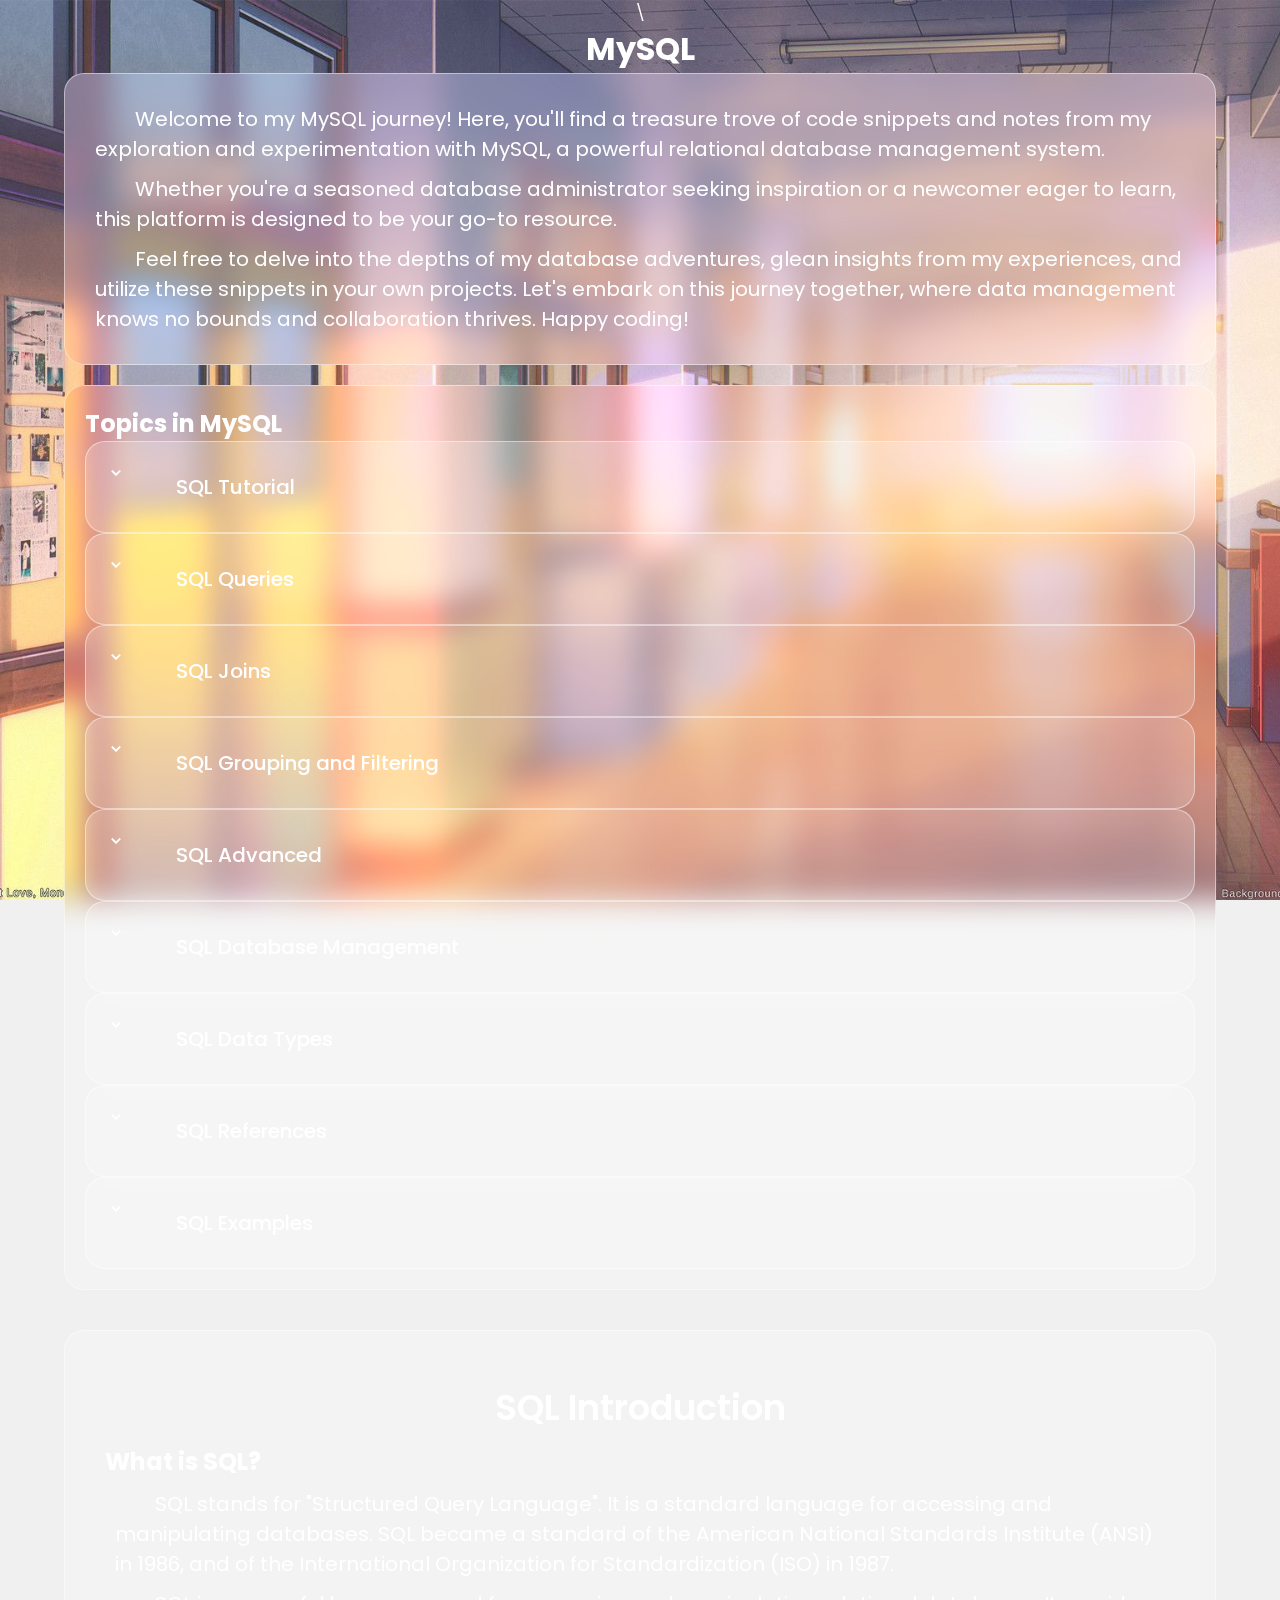
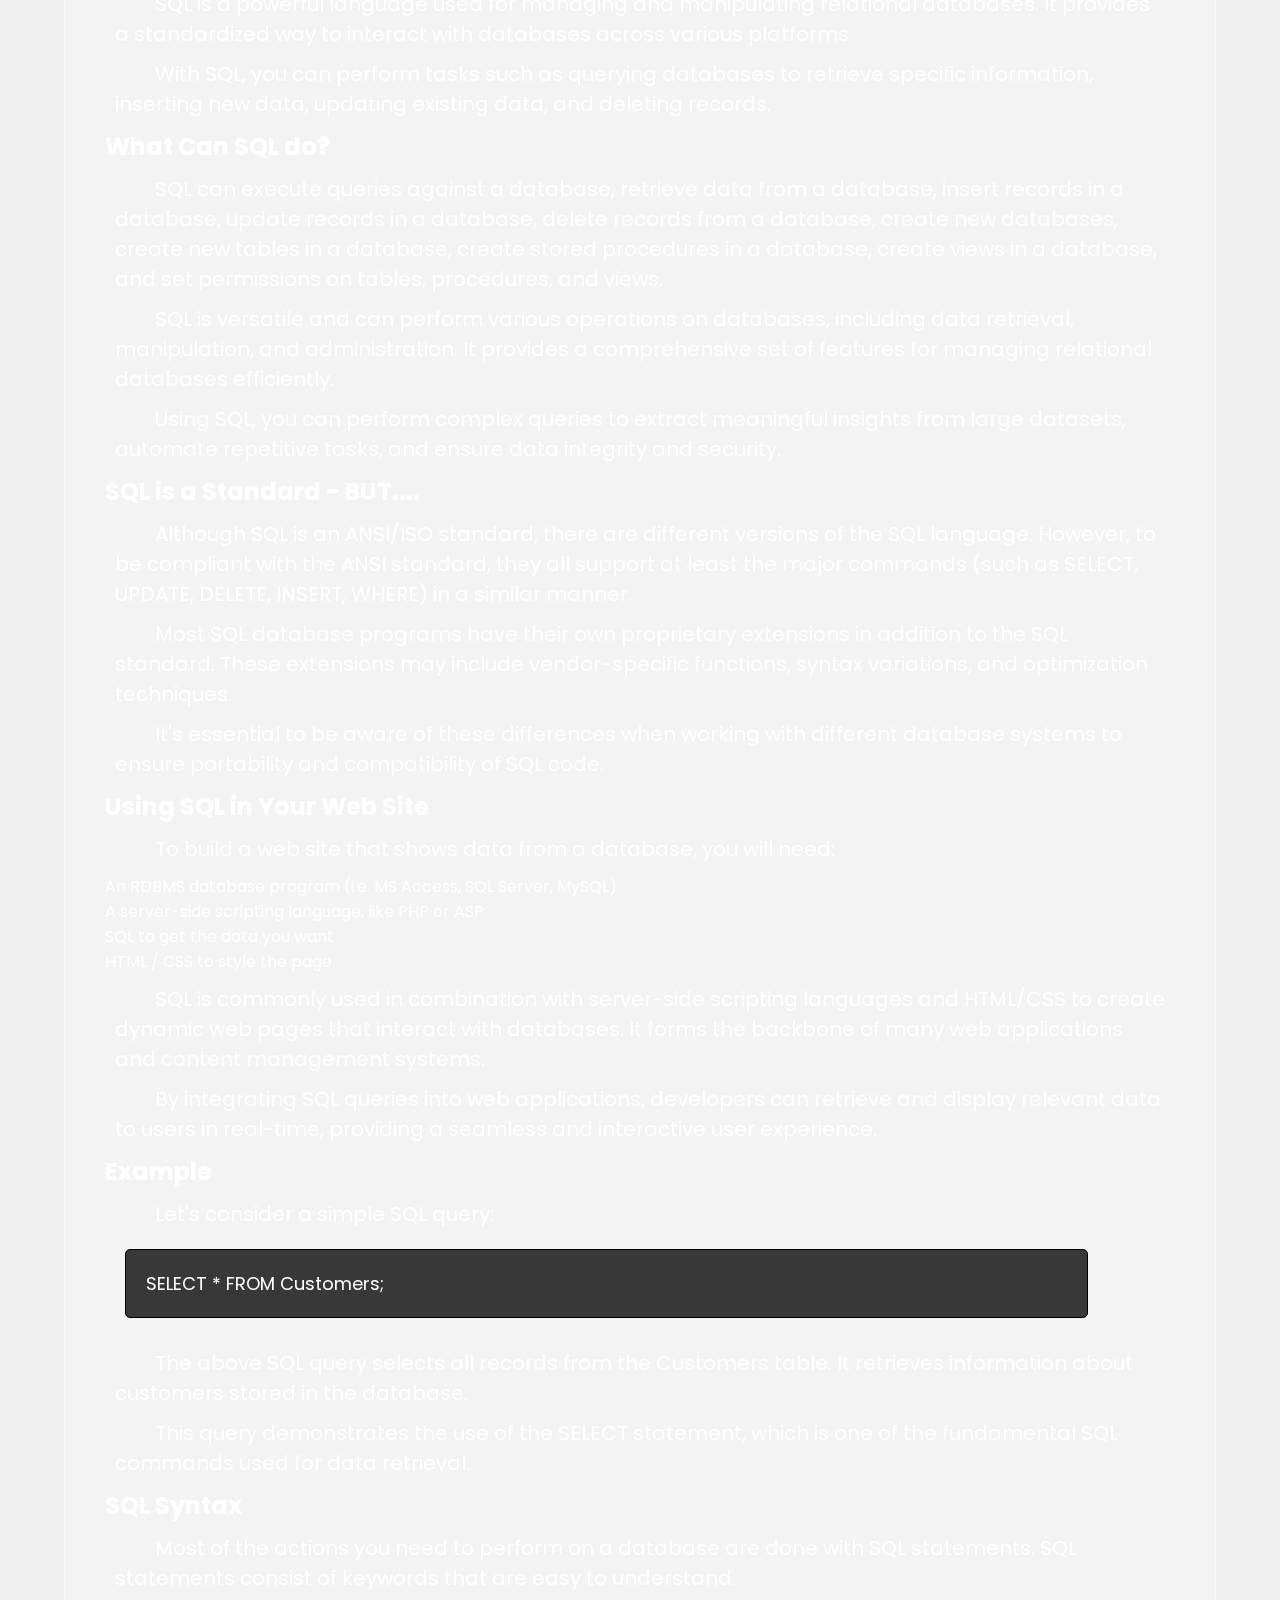
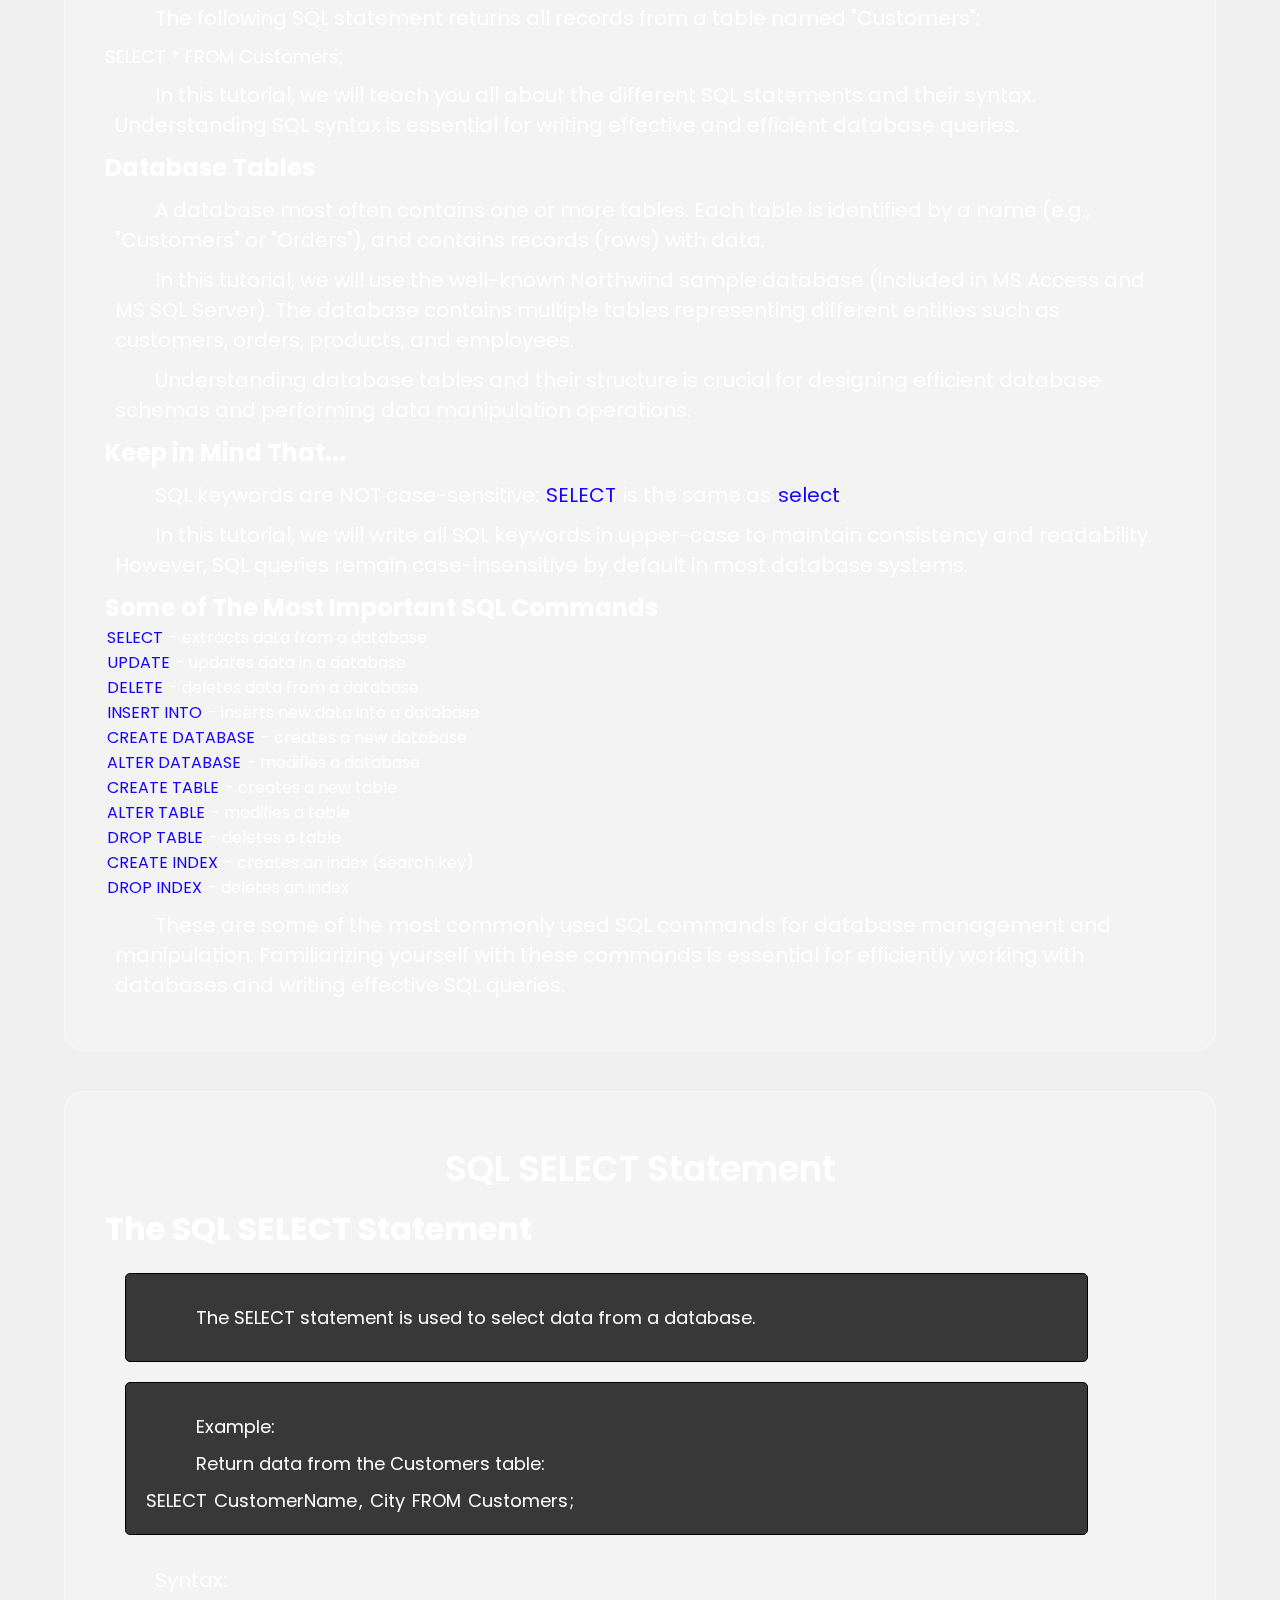
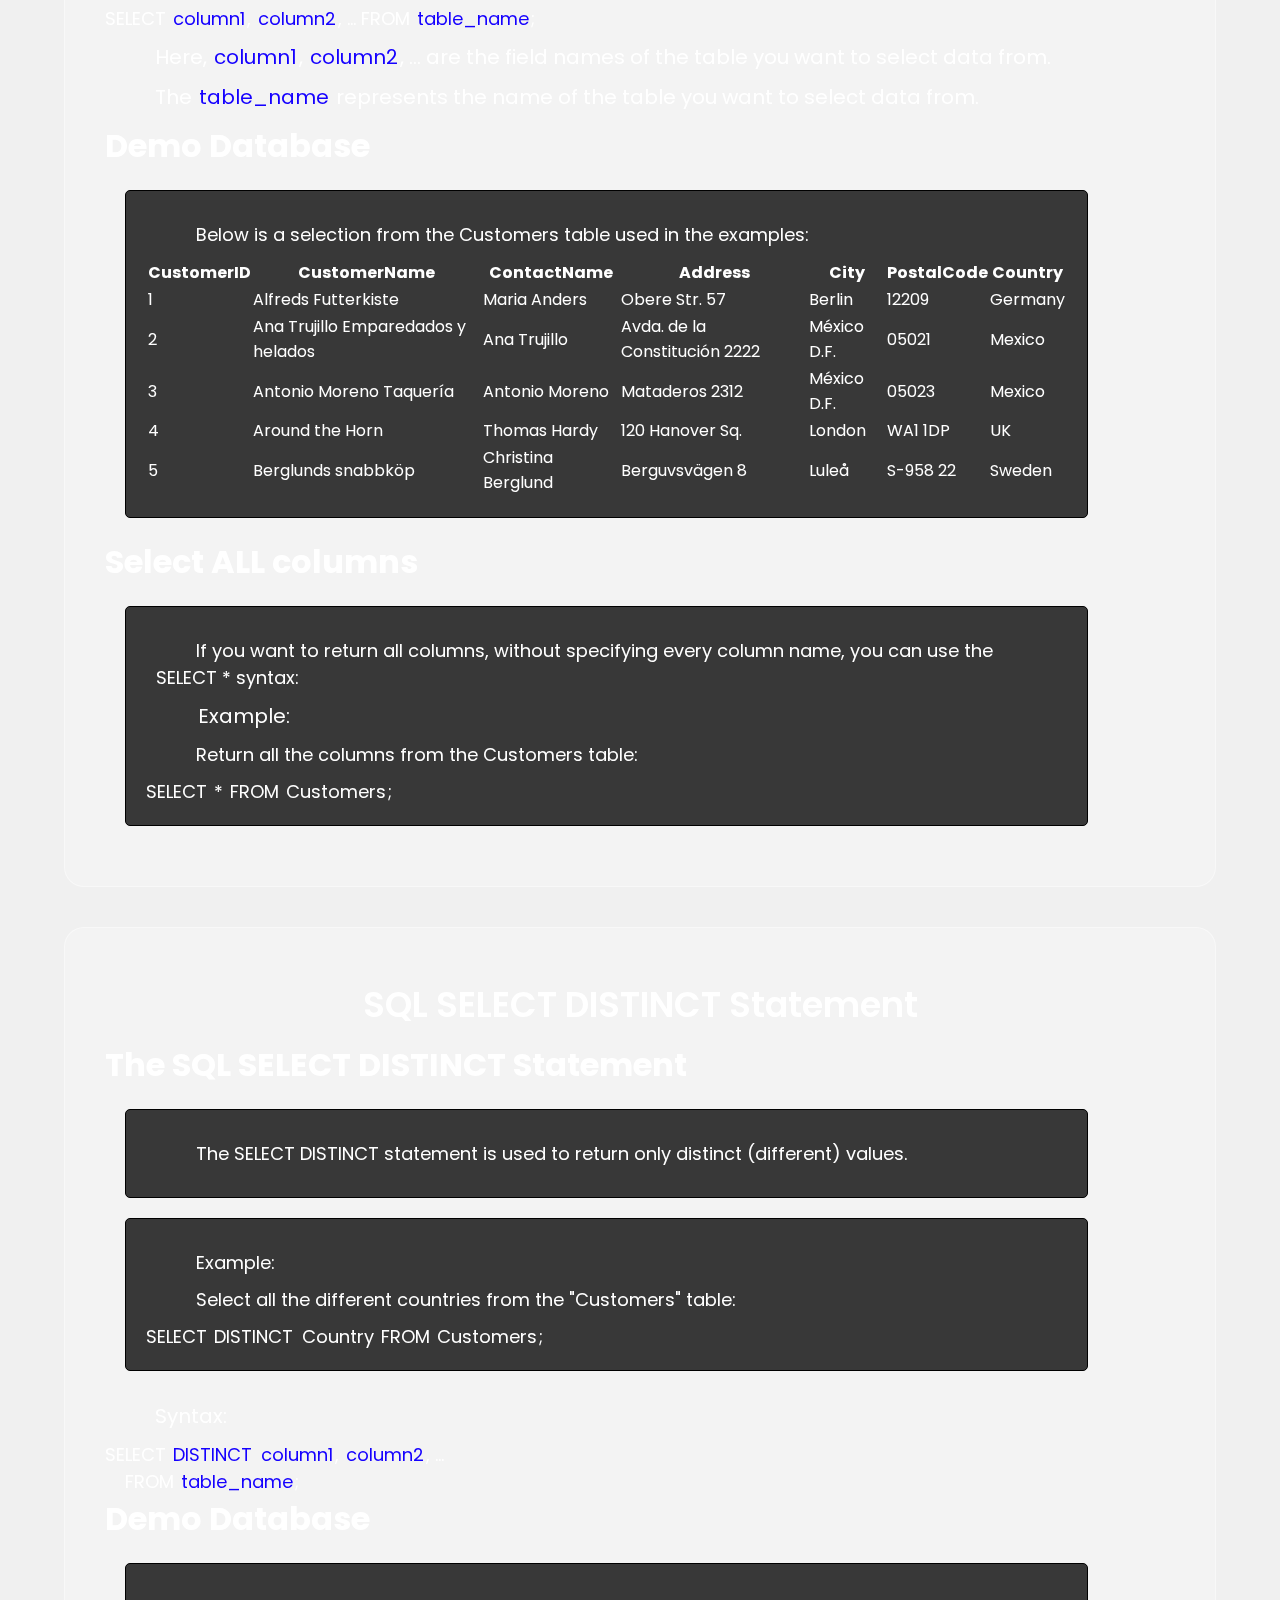
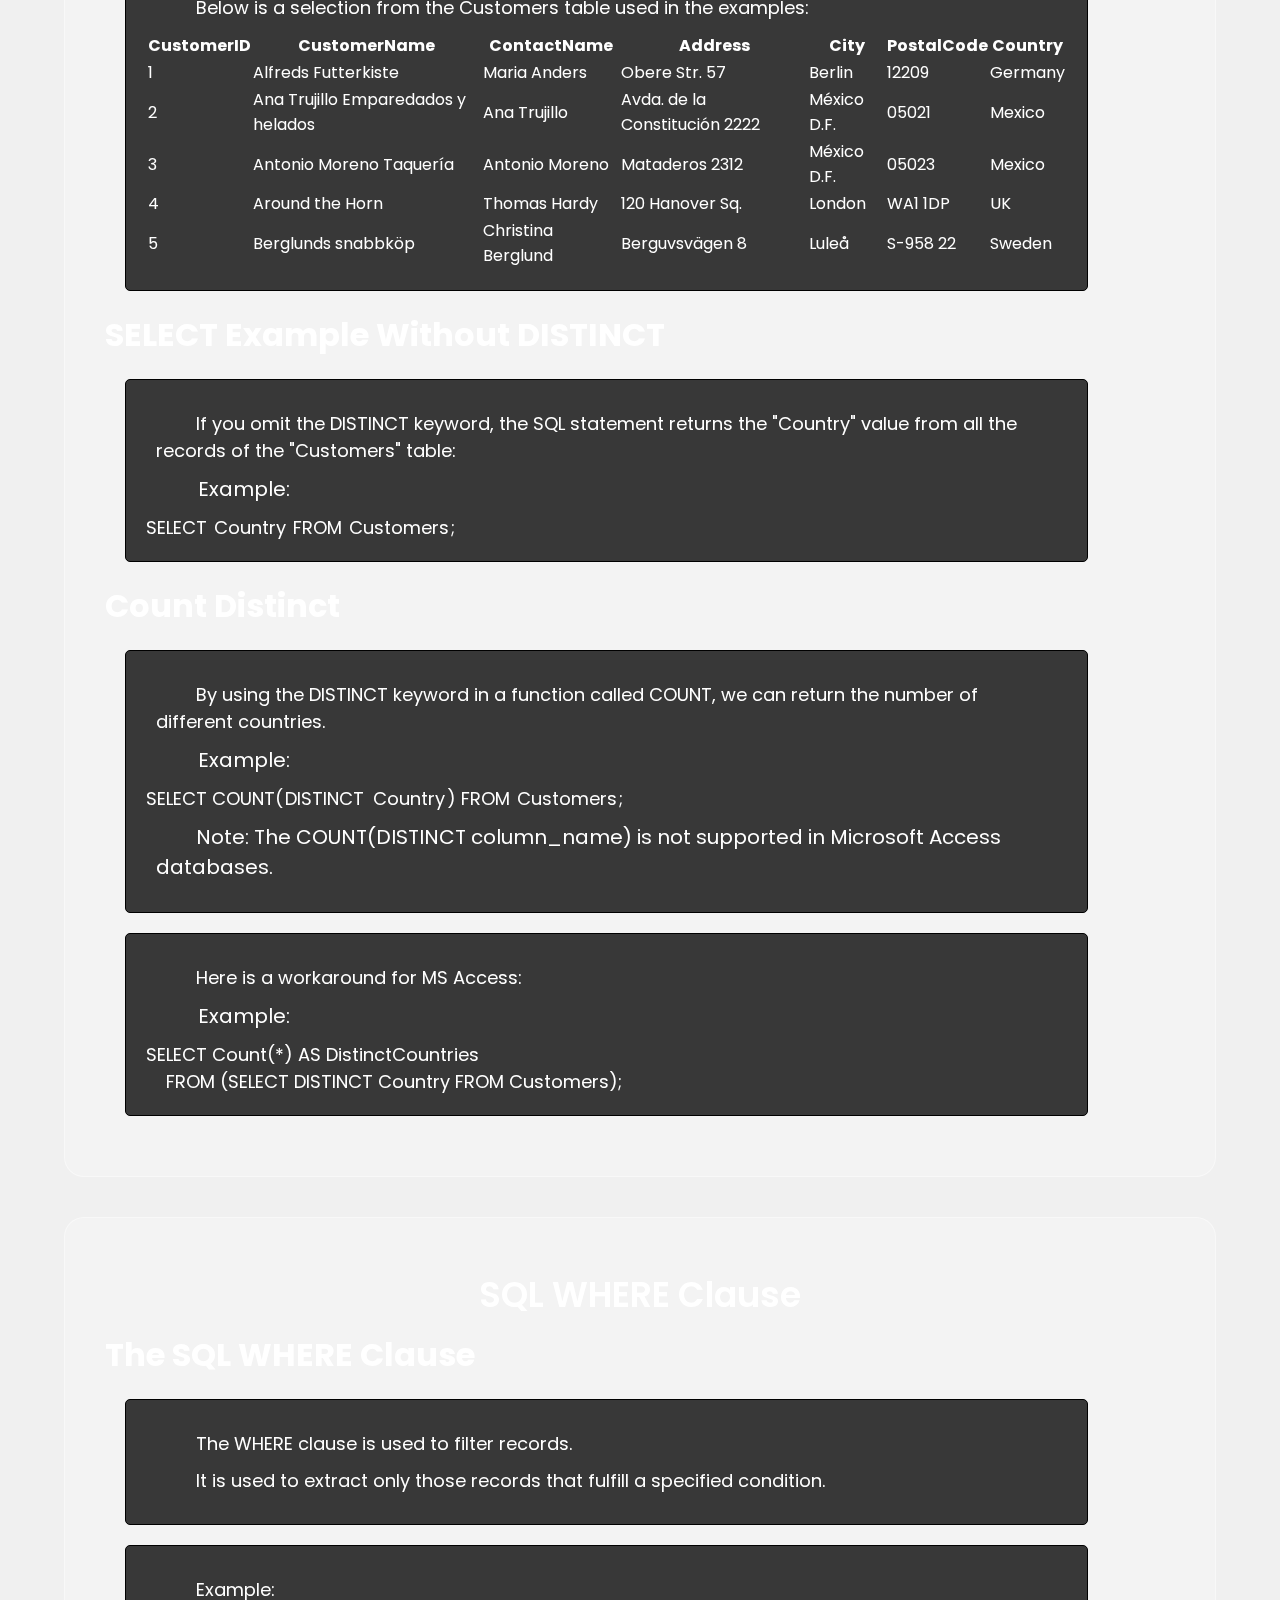
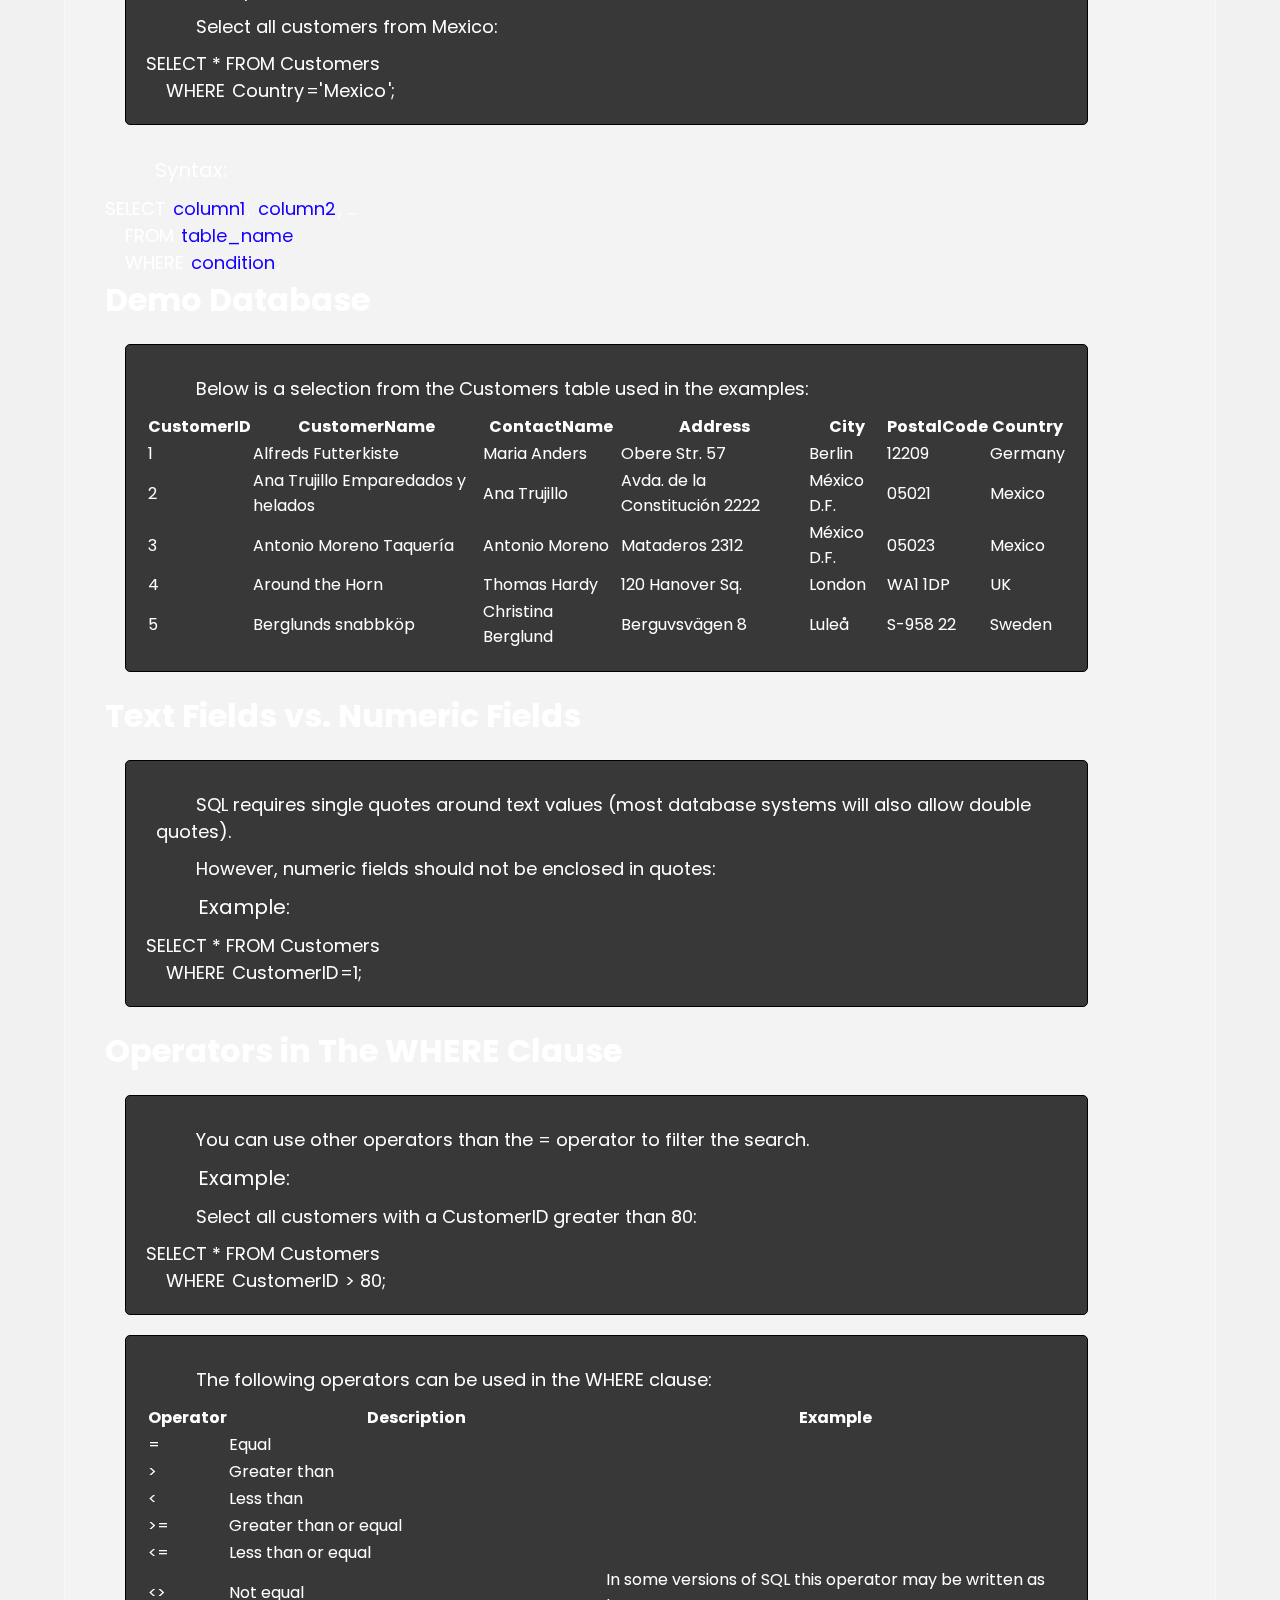
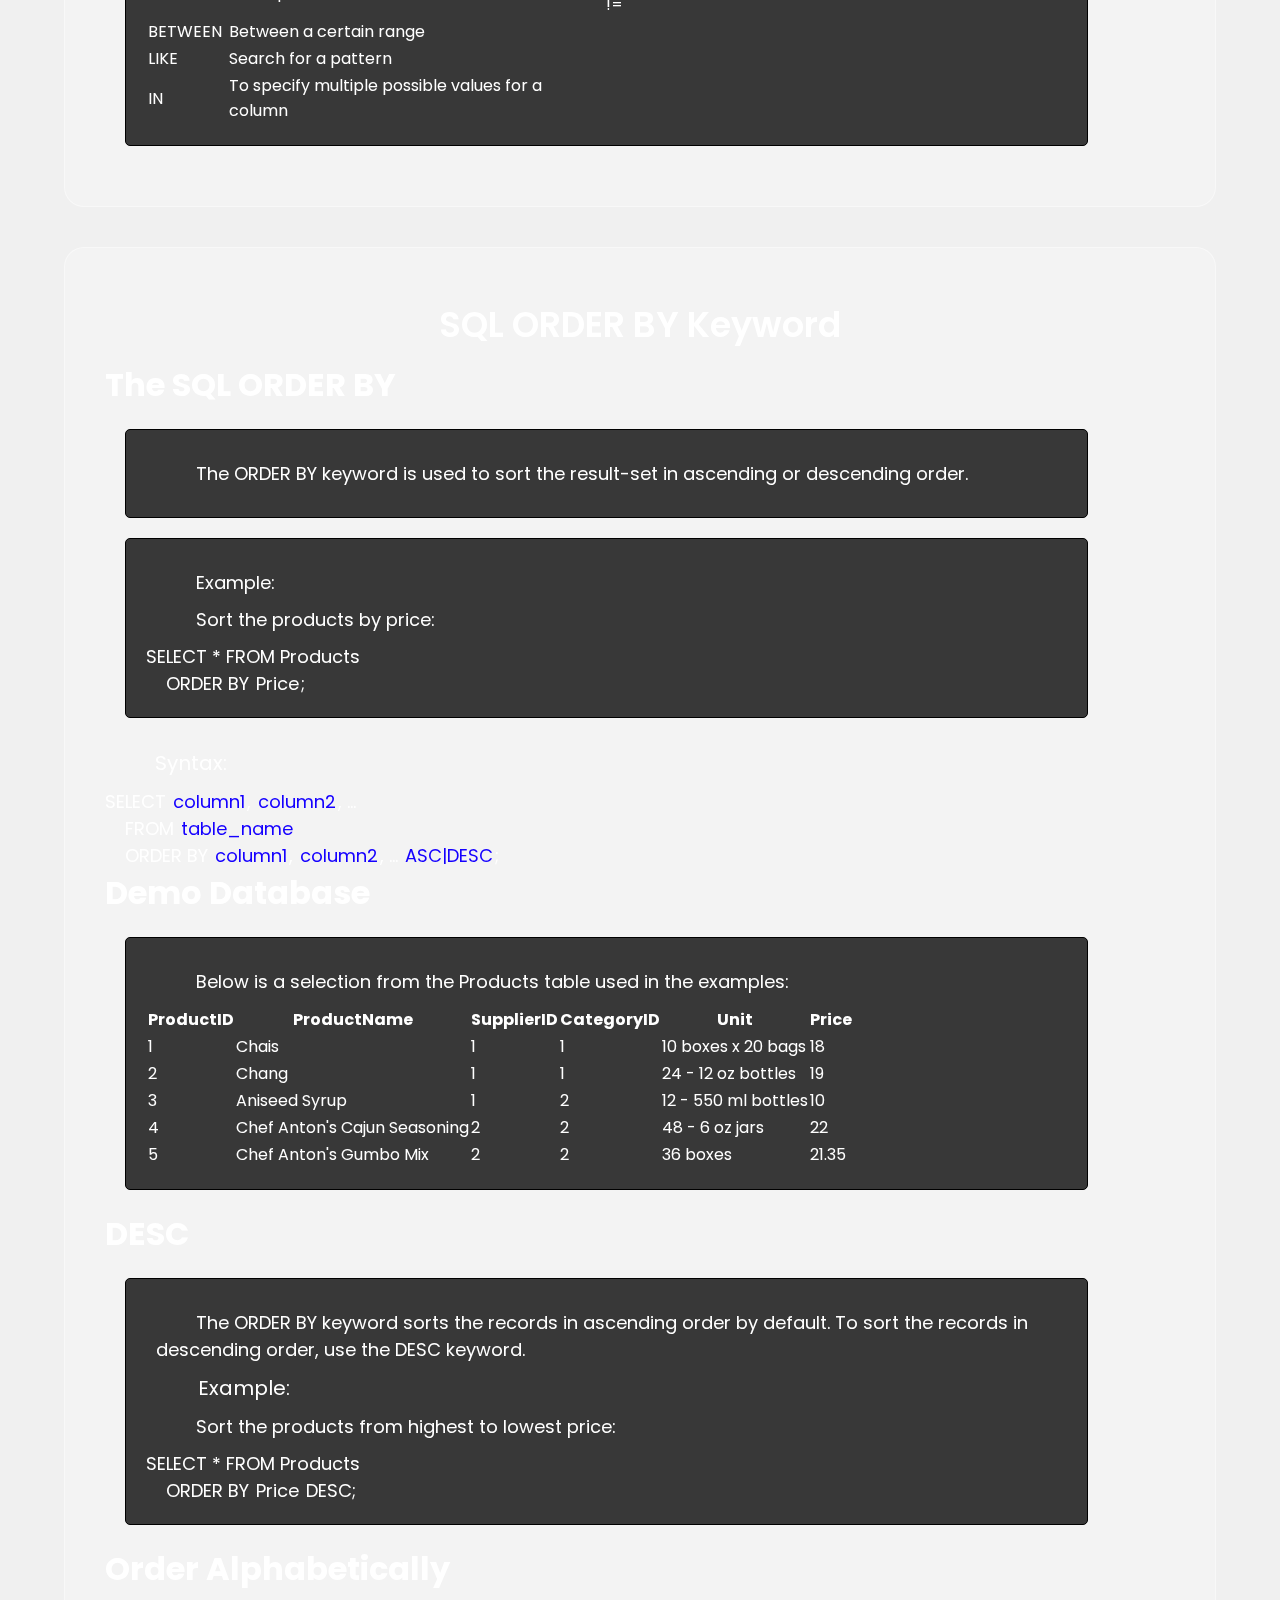
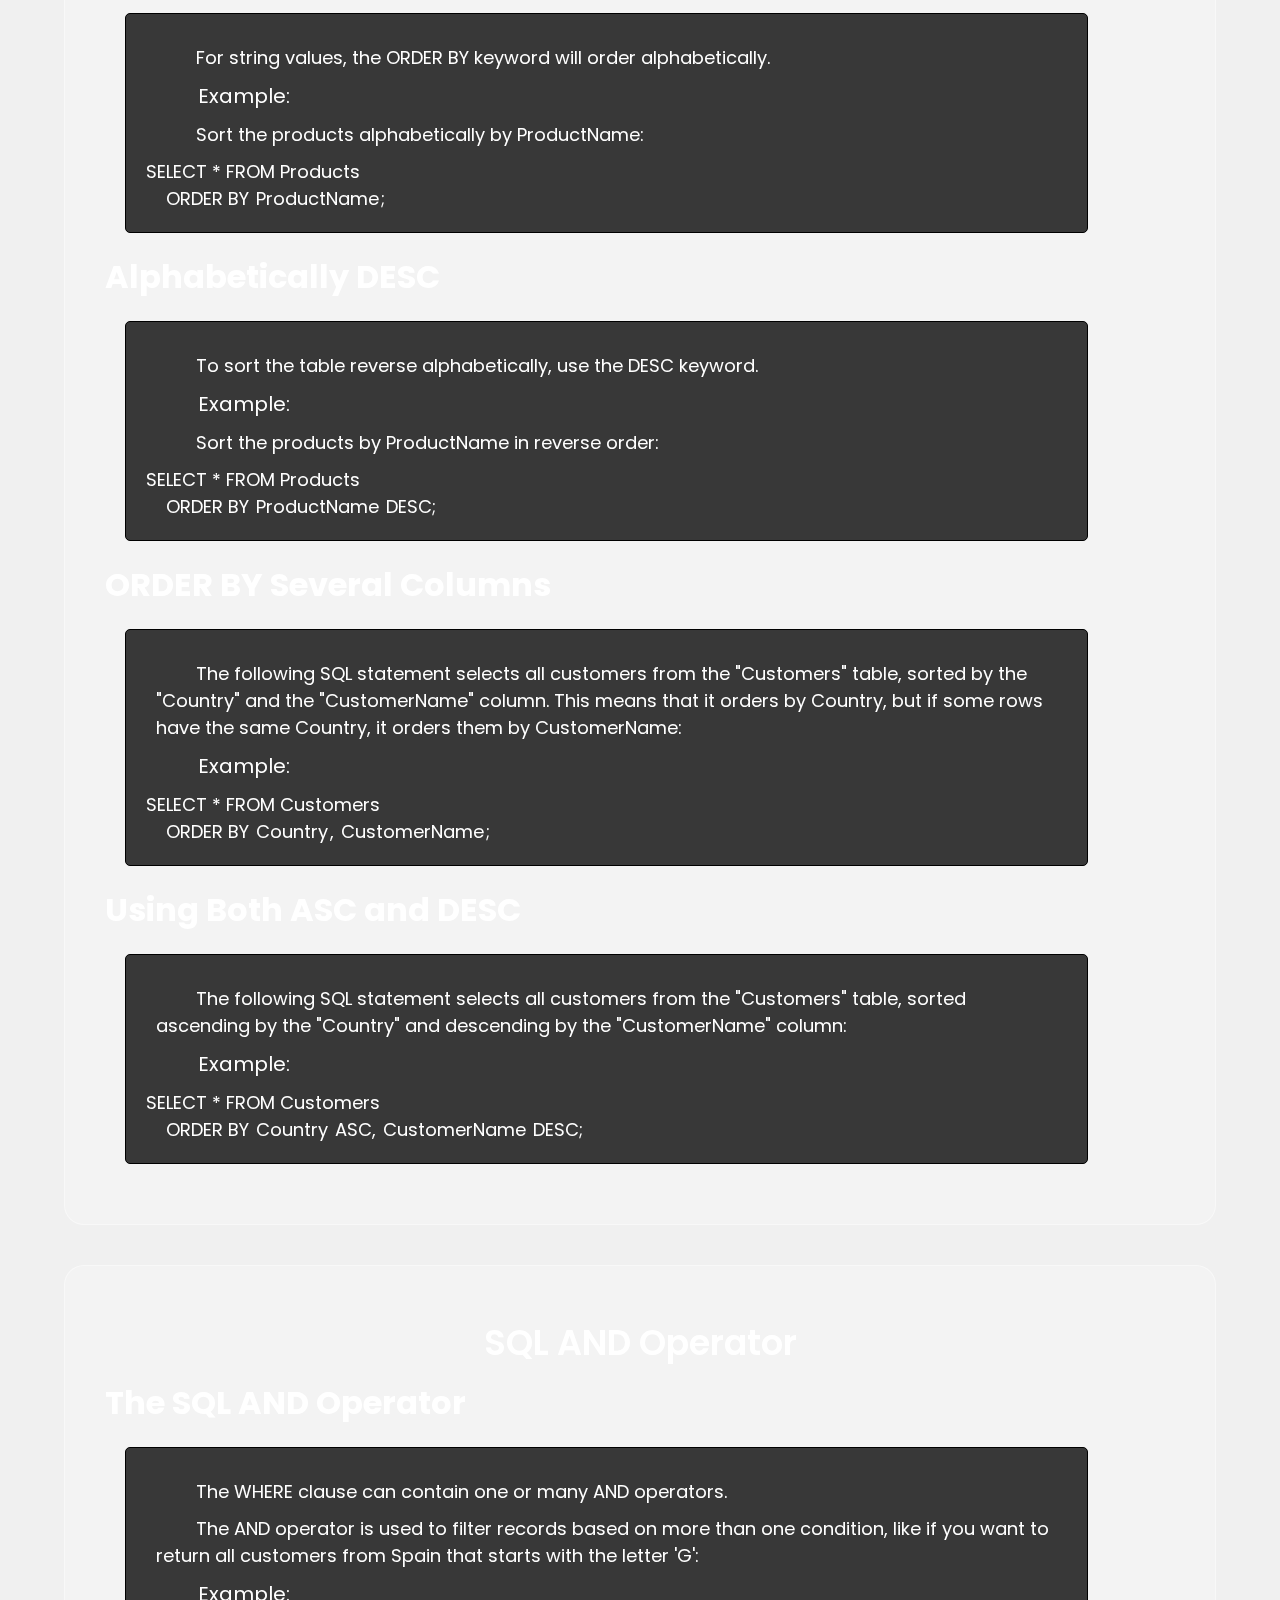
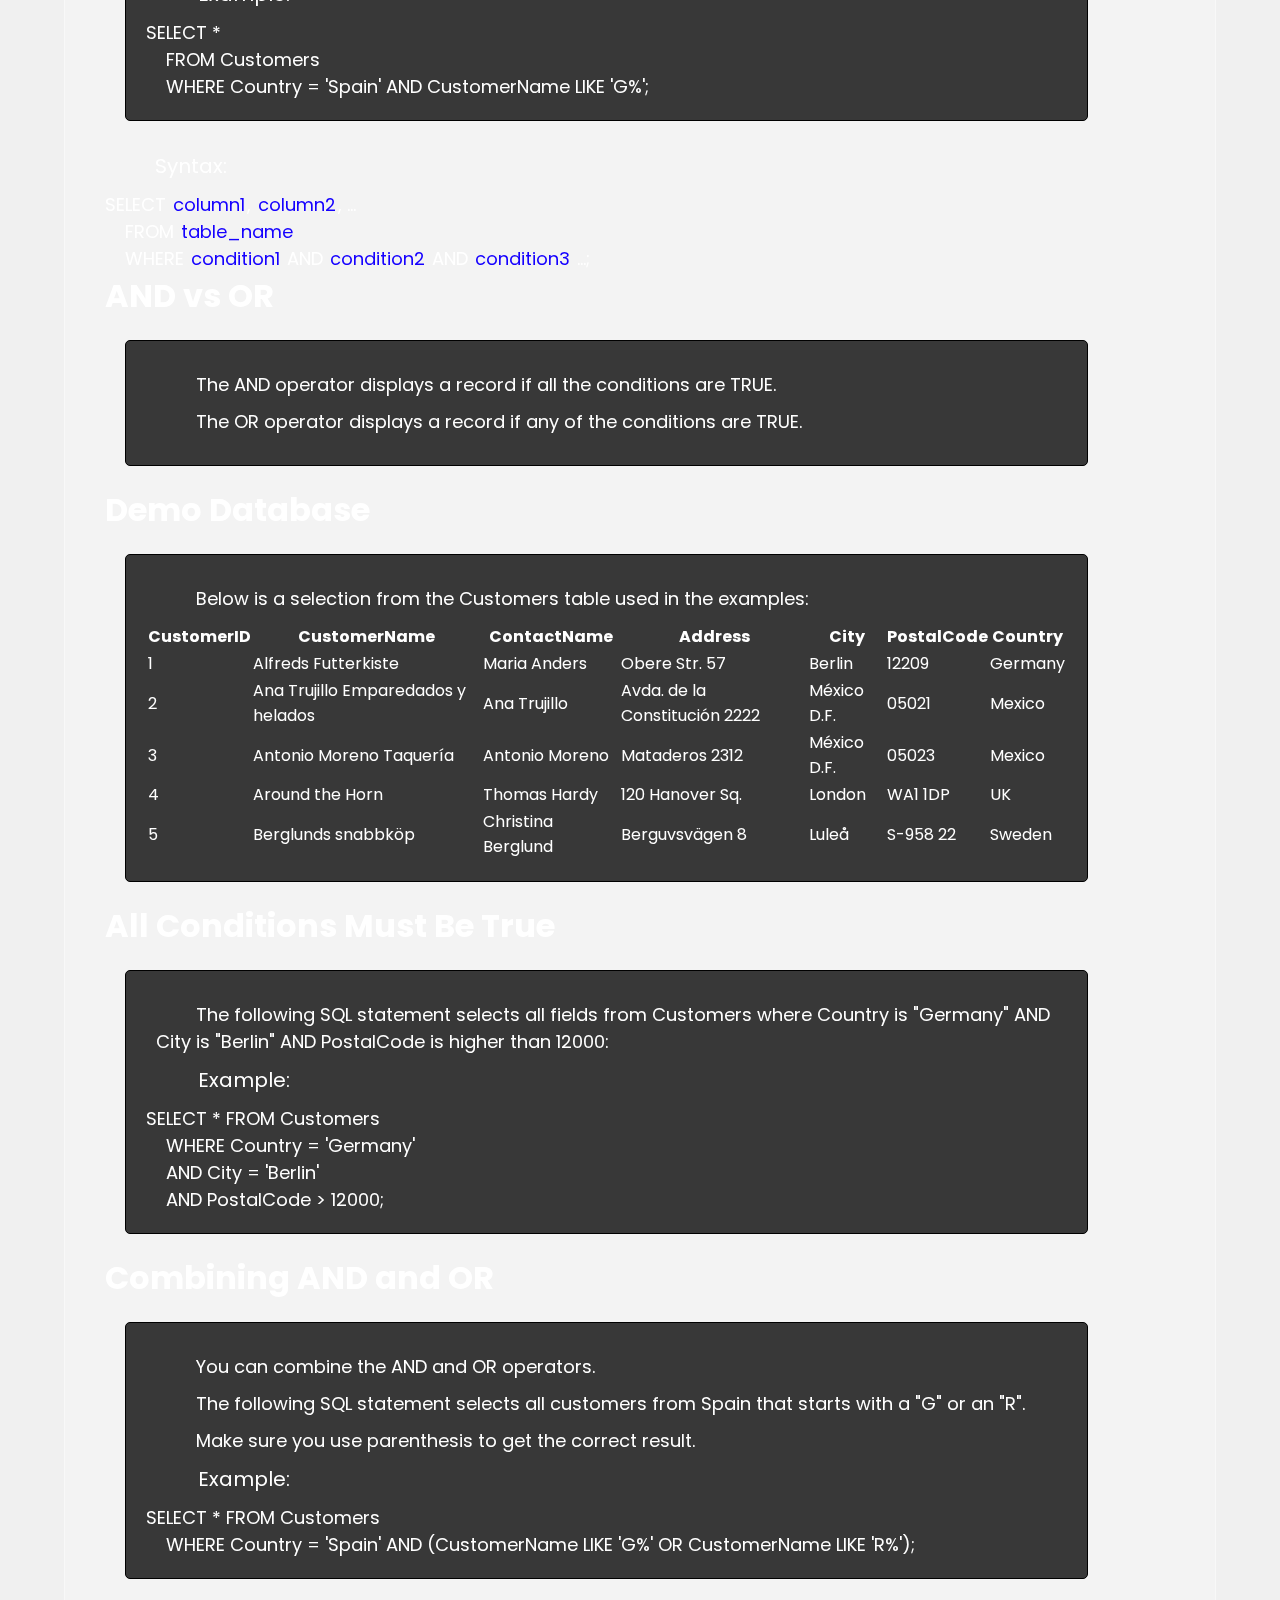
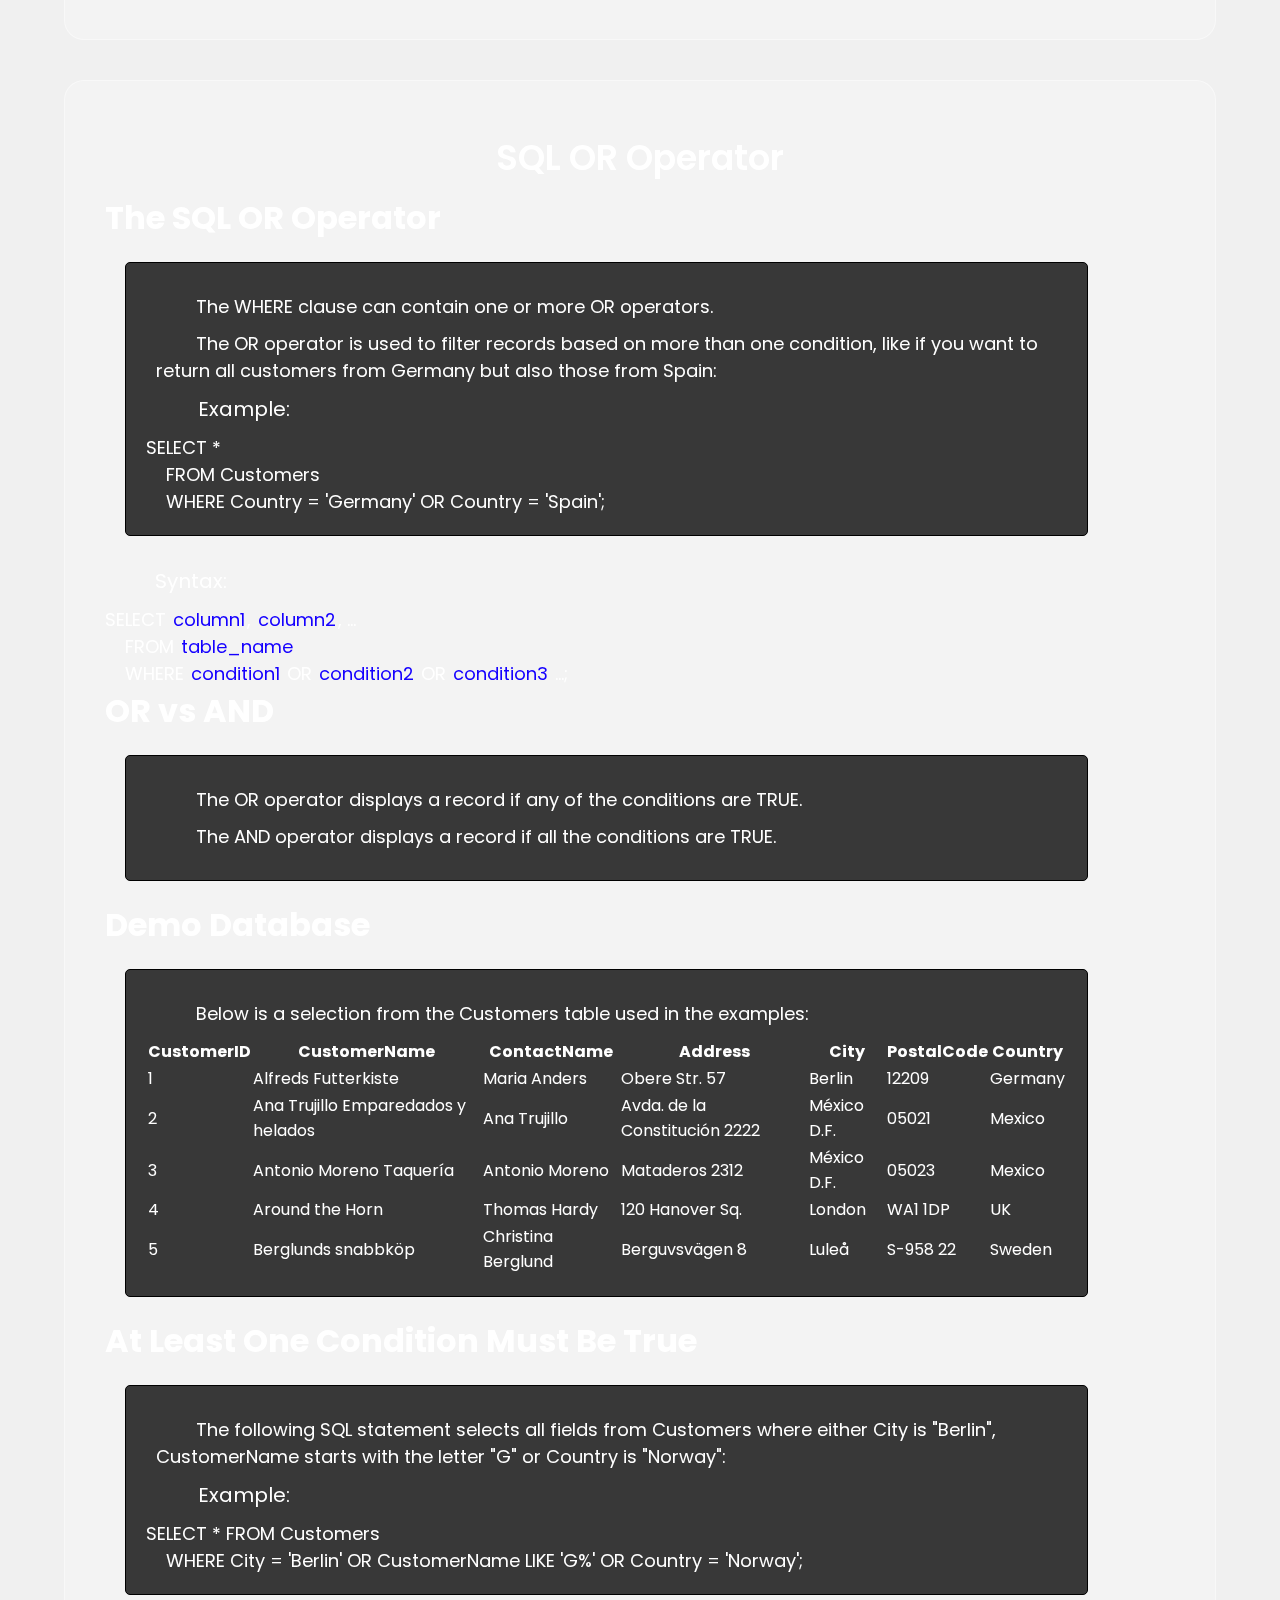
<file: code-vault-MySQL.html>
<!DOCTYPE html>
<html lang="en">

<head>
    <meta charset="UTF-8">
    <meta name="viewport" content="width=device-width, initial-scale=1.0">
    <title>Code Vault - MySQL</title>

    <!-- Specialize CSS -->
    <link rel="stylesheet" href="./css/MySQL.css">
    <!-- Boxicons icons -->
    <link href='https://unpkg.com/boxicons@2.1.4/css/boxicons.min.css' rel='stylesheet'>\
    <!-- general CSS styling -->
    <link rel="stylesheet" href="./css/generalStyling.css">

</head>

<body>
    <!-- Title  -->
    <div class="card0">
        <h1 class="title">MySQL</h1>
    </div>

    <!-- Intro para -->
    <div class="intro">
        <div class="intro-card card">
            <p>
                Welcome to my MySQL journey! Here, you'll find a treasure trove of code snippets and notes from my
                exploration and experimentation with MySQL, a powerful relational database management system.
            </p>
            <p>
                Whether you're a seasoned database administrator seeking inspiration or a newcomer eager to learn, this
                platform is designed to be your go-to resource.
            </p>

            <p>
                Feel free to delve into the depths of my database adventures, glean insights from my experiences, and
                utilize these snippets in your own projects. Let's embark on this journey together, where data
                management knows no bounds and collaboration thrives. Happy coding!
            </p>
        </div>

        <div class="intro-image">
            <!-- You can insert an image related to MySQL here -->
            <!-- Example: <img src="mysql_image.jpg" alt="MySQL Logo"> -->
        </div>
    </div>

    <!-- index section -->

    <div class="topic-card card">

        <h2>Topics in MySQL</h2>

        <div class="topic-item-container">
            <div class="topic">
                <i class='bx bx-chevron-down'></i>
                <p>SQL Tutorial</p>
            </div>
            <div class="details">
                <ul>
                    <li>SQL HOME</li>
                    <li>SQL Intro</li>
                    <li>SQL Syntax</li>
                </ul>
            </div>
        </div>

        <div class="topic-item-container">
            <div class="topic">
                <i class='bx bx-chevron-down'></i>
                <p>SQL Queries</p>
            </div>
            <div class="details">
                <ul>
                    <li>SQL Select</li>
                    <ul>
                        <li>SQL Select Distinct</li>
                        <li>SQL Where</li>
                        <li>SQL Order By</li>
                        <li>SQL And</li>
                        <li>SQL Or</li>
                        <li>SQL Not</li>
                    </ul>
                    <li>SQL Insert</li>
                    <ul>
                        <li>SQL Insert Into</li>
                    </ul>
                    <li>SQL Update</li>
                    <ul>
                        <li>SQL Null Values</li>
                        <li>SQL Update</li>
                    </ul>
                    <li>SQL Delete</li>
                    <li>SQL Select Top</li>
                    <li>SQL Aggregate Functions</li>
                    <ul>
                        <li>SQL Min and Max</li>
                        <li>SQL Count</li>
                        <li>SQL Sum</li>
                        <li>SQL Avg</li>
                    </ul>
                    <li>SQL Like</li>
                    <ul>
                        <li>SQL Wildcards</li>
                    </ul>
                    <li>SQL In</li>
                    <li>SQL Between</li>
                    <li>SQL Aliases</li>
                    <li>SQL Functions (MySQL)</li>
                    <ul>
                        <li>MySQL String Functions</li>
                        <li>MySQL Numeric Functions</li>
                        <li>MySQL Date Functions</li>
                        <li>MySQL Advanced Functions</li>
                    </ul>
                    <li>SQL Functions (SQL Server)</li>
                    <ul>
                        <li>SQL Server String Functions</li>
                        <li>SQL Server Math/Numeric Functions</li>
                        <li>SQL Server Date Functions</li>
                        <li>SQL Server Advanced Functions</li>
                    </ul>
                </ul>
            </div>
        </div>

        <div class="topic-item-container">
            <div class="topic">
                <i class='bx bx-chevron-down'></i>
                <p>SQL Joins</p>
            </div>
            <div class="details">
                <ul>
                    <li>SQL Inner Join</li>
                    <li>SQL Left Join</li>
                    <li>SQL Right Join</li>
                    <li>SQL Full Join</li>
                    <li>SQL Self Join</li>
                    <li>SQL Union</li>
                </ul>
            </div>
        </div>

        <div class="topic-item-container">
            <div class="topic">
                <i class='bx bx-chevron-down'></i>
                <p>SQL Grouping and Filtering</p>
            </div>
            <div class="details">
                <ul>
                    <li>SQL Group By</li>
                    <li>SQL Having</li>
                    <li>SQL Exists</li>
                    <li>SQL Any, All</li>
                </ul>
            </div>
        </div>

        <div class="topic-item-container">
            <div class="topic">
                <i class='bx bx-chevron-down'></i>
                <p>SQL Advanced</p>
            </div>
            <div class="details">
                <ul>
                    <li>SQL Select Into</li>
                    <li>SQL Insert Into Select</li>
                    <li>SQL Case</li>
                    <li>SQL Null Functions</li>
                    <li>SQL Stored Procedures</li>
                    <li>SQL Comments</li>
                    <li>SQL Operators</li>
                </ul>
            </div>
        </div>

        <div class="topic-item-container">
            <div class="topic">
                <i class='bx bx-chevron-down'></i>
                <p>SQL Database Management</p>
            </div>
            <div class="details">
                <ul>
                    <li>SQL Database Operations</li>
                    <ul>
                        <li>SQL Create DB</li>
                        <li>SQL Drop DB</li>
                        <li>SQL Backup DB</li>
                    </ul>
                    <li>SQL Table Operations</li>
                    <ul>
                        <li>SQL Create Table</li>
                        <li>SQL Drop Table</li>
                        <li>SQL Alter Table</li>
                        <li>SQL Constraints</li>
                        <ul>
                            <li>SQL Not Null</li>
                            <li>SQL Unique</li>
                            <li>SQL Primary Key</li>
                            <li>SQL Foreign Key</li>
                            <li>SQL Check</li>
                            <li>SQL Default</li>
                            <li>SQL Index</li>
                            <li>SQL Auto Increment</li>
                        </ul>
                    </ul>
                    <li>SQL Views</li>
                    <li>SQL Injection</li>
                    <li>SQL Hosting</li>
                </ul>
            </div>
        </div>

        <div class="topic-item-container">
            <div class="topic">
                <i class='bx bx-chevron-down'></i>
                <p>SQL Data Types</p>
            </div>
        </div>

        <div class="topic-item-container">
            <div class="topic">
                <i class='bx bx-chevron-down'></i>
                <p>SQL References</p>
            </div>
            <div class="details">
                <ul>
                    <li>SQL Keywords</li>
                    <li>SQL Quick Ref</li>
                </ul>
            </div>
        </div>

        <div class="topic-item-container">
            <div class="topic">
                <i class='bx bx-chevron-down'></i>
                <p>SQL Examples</p>
            </div>
            <div class="details">
                <ul>
                    <li>SQL Examples</li>
                    <li>SQL Editor</li>
                    <li>SQL Quiz</li>
                    <li>SQL Exercises</li>
                    <li>SQL Server</li>
                    <li>SQL Bootcamp</li>
                    <li>SQL Certificate</li>
                </ul>
            </div>
        </div>
    </div>


    <!--! Notes section -->
    <!-- todo: Debug this whole section -->

    <section class="Notes-card card">

        <div class="mainTopic">

            <h1 class="mainTopicName">SQL Introduction</h1>
            

            <div class="subTopic">

                <h2 class="subTopicName">What is SQL?</h2>

                <div class="codeNotes">
                    <p>
                        SQL stands for "Structured Query Language". It is a
                        standard language for accessing and manipulating databases. SQL became a standard of the
                        American National Standards Institute (ANSI) in 1986, and of the International Organization for
                        Standardization (ISO) in 1987.
                    </p>
                    <p>
                        SQL is a powerful language used for managing and manipulating relational databases. It provides a
                        standardized way to interact with databases across various platforms.
                    </p>
                    <p>
                        With SQL, you can perform tasks such as querying databases to retrieve specific information,
                        inserting new data, updating existing data, and deleting records.
                    </p>
                </div>
            </div>

            <div class="subTopic">
                <h2 class="subTopicName">What Can SQL do?</h2>

                <div class="codeNotes">
                    <p>SQL can execute queries against a database, retrieve data from a database, insert records in a
                        database, update records in a database, delete records from a database, create new databases,
                        create new tables in a database, create stored procedures in a database, create views in a
                        database, and set permissions on tables, procedures, and views.</p>
                    <p>SQL is versatile and can perform various operations on databases, including data retrieval,
                        manipulation, and administration. It provides a comprehensive set of features for managing
                        relational databases efficiently.</p>
                    <p>Using SQL, you can perform complex queries to extract meaningful insights from large datasets,
                        automate repetitive tasks, and ensure data integrity and security.</p>
                </div>
            </div>

            <div class="subTopic">
                <h2 class="subTopicName">SQL is a Standard - BUT....</h2>

                <div class="codeNotes">
                    <p>Although SQL is an ANSI/ISO standard, there are different versions of the SQL language. However,
                        to be compliant with the ANSI standard, they all support at least the major commands (such as
                        SELECT, UPDATE, DELETE, INSERT, WHERE) in a similar manner.</p>
                    <p>Most SQL database programs have their own proprietary extensions in addition to the SQL standard.
                        These extensions may include vendor-specific functions, syntax variations, and optimization
                        techniques.</p>
                    <p>It's essential to be aware of these differences when working with different database systems to
                        ensure portability and compatibility of SQL code.</p>
                </div>
            </div>

            <div class="subTopic">
                <h2 class="subTopicName">Using SQL in Your Web Site</h2>

                <div class="codeNotes">
                    <p>To build a web site that shows data from a database, you will need:</p>
                    <ul>
                        <li>An RDBMS database program (i.e. MS Access, SQL Server, MySQL)</li>
                        <li>A server-side scripting language, like PHP or ASP</li>
                        <li>SQL to get the data you want</li>
                        <li>HTML / CSS to style the page</li>
                    </ul>
                    <p>SQL is commonly used in combination with server-side scripting languages and HTML/CSS to create
                        dynamic web pages that interact with databases. It forms the backbone of many web applications
                        and content management systems.</p>
                    <p>By integrating SQL queries into web applications, developers can retrieve and display relevant
                        data to users in real-time, providing a seamless and interactive user experience.</p>
                </div>
            </div>

            <div class="subTopic">
                <h2 class="subTopicName">Example</h2>

                <p>Let's consider a simple SQL query:</p>

                <div class="codeSnippet">
                    <pre><code>SELECT * FROM Customers;</code></pre>
                </div>
                <div class="codeNotes">
                    <p>The above SQL query selects all records from the Customers table. It retrieves information about
                        customers stored in the database.</p>
                    <p>This query demonstrates the use of the SELECT statement, which is one of the fundamental SQL
                        commands used for data retrieval.</p>
                </div>
            </div>

            <div class="subTopic">
                <h2 class="subTopicName">SQL Syntax</h2>

                <div class="codeNotes">
                    <p>Most of the actions you need to perform on a database are done with SQL statements. SQL
                        statements consist of keywords that are easy to understand.</p>
                    <p>The following SQL statement returns all records from a table named "Customers":</p>
                    <pre><code>SELECT * FROM Customers;</code></pre>
                    <p>In this tutorial, we will teach you all about the different SQL statements and their syntax.
                        Understanding SQL syntax is essential for writing effective and efficient database queries.</p>
                </div>
            </div>

            <div class="subTopic">
                <h2 class="subTopicName">Database Tables</h2>

                <div class="codeNotes">
                    <p>A database most often contains one or more tables. Each table is identified by a name (e.g.,
                        "Customers" or "Orders"), and contains records (rows) with data.</p>
                    <p>In this tutorial, we will use the well-known Northwind sample database (included in MS Access and
                        MS SQL Server). The database contains multiple tables representing different entities such as
                        customers, orders, products, and employees.</p>
                    <p>Understanding database tables and their structure is crucial for designing efficient database
                        schemas and performing data manipulation operations.</p>
                </div>
            </div>

            <div class="subTopic">
                <h2 class="subTopicName">Keep in Mind That...</h2>

                <div class="codeNotes">
                    <p>SQL keywords are NOT case-sensitive: <span class="keyword sql" id="select">SELECT</span> is the
                        same as <span class="keyword sql" id="select">select</span>.</p>

                    <p>In this tutorial, we will write all SQL keywords in upper-case to maintain consistency and
                        readability. However, SQL queries remain case-insensitive by default in most database systems.
                    </p>
                </div>
            </div>

            <div class="subTopic">
                <h2 class="subTopicName">Some of The Most Important SQL Commands</h2>

                <div class="codeNotes">
                    <ul>
                        <li><span class="keyword sql" id="select">SELECT</span> - extracts data from a database</li>
                        <li><span class="keyword sql" id="update">UPDATE</span> - updates data in a database</li>
                        <li><span class="keyword sql" id="delete">DELETE</span> - deletes data from a database</li>
                        <li><span class="keyword sql" id="insert">INSERT INTO</span> - inserts new data into a database
                        </li>
                        <li><span class="keyword sql" id="create_db">CREATE DATABASE</span> - creates a new database
                        </li>
                        <li><span class="keyword sql" id="alter_db">ALTER DATABASE</span> - modifies a database</li>
                        <li><span class="keyword sql" id="create_table">CREATE TABLE</span> - creates a new table</li>
                        <li><span class="keyword sql" id="alter_table">ALTER TABLE</span> - modifies a table</li>
                        <li><span class="keyword sql" id="drop_table">DROP TABLE</span> - deletes a table</li>
                        <li><span class="keyword sql" id="create_index">CREATE INDEX</span> - creates an index (search
                            key)</li>
                        <li><span class="keyword sql" id="drop_index">DROP INDEX</span> - deletes an index</li>
                    </ul>
                    <p>These are some of the most commonly used SQL commands for database management and manipulation.
                        Familiarizing yourself with these commands is essential for efficiently working with databases
                        and writing effective SQL queries.</p>
                </div>
            </div>
        </div>
    </section>

    <section class="Notes-card card">
        <div class="mainTopic">
            <h1 class="mainTopicName">SQL SELECT Statement</h1>

            <div class="subTopic">
                <h1 class="">The SQL SELECT Statement</h1>

                <div class="codeSnippet">
                    <p class="code">The SELECT statement is used to select data from a database.</p>
                </div>

                <div class="codeSnippet">
                    <p class="code">Example:</p>
                    <p class="code">Return data from the Customers table:</p>
                    <pre><code>SELECT <span class="keyword column">CustomerName</span>, <span class="keyword column">City</span> FROM <span class="keyword table">Customers</span>;</code></pre>
                </div>

                <div class="syntaxSnippet">
                    <p>Syntax:</p>
                    <pre><code>SELECT <span class="keyword column">column1</span>, <span class="keyword column">column2</span>, ... FROM <span class="keyword table">table_name</span>;</code></pre>
                    <p>Here, <span class="keyword column">column1</span>, <span class="keyword column">column2</span>,
                        ... are the field names of the table you want to select data from.</p>
                    <p>The <span class="keyword table">table_name</span> represents the name of the table you want to
                        select data from.</p>
                </div>
            </div>

            <div class="subTopic">
                <h1 class="">Demo Database</h1>

                <div class="codeSnippet">
                    <p class="code">Below is a selection from the Customers table used in the examples:</p>
                    <table>
                        <thead>
                            <tr>
                                <th>CustomerID</th>
                                <th>CustomerName</th>
                                <th>ContactName</th>
                                <th>Address</th>
                                <th>City</th>
                                <th>PostalCode</th>
                                <th>Country</th>
                            </tr>
                        </thead>
                        <tbody>
                            <tr>
                                <td>1</td>
                                <td>Alfreds Futterkiste</td>
                                <td>Maria Anders</td>
                                <td>Obere Str. 57</td>
                                <td>Berlin</td>
                                <td>12209</td>
                                <td>Germany</td>
                            </tr>
                            <tr>
                                <td>2</td>
                                <td>Ana Trujillo Emparedados y helados</td>
                                <td>Ana Trujillo</td>
                                <td>Avda. de la Constitución 2222</td>
                                <td>México D.F.</td>
                                <td>05021</td>
                                <td>Mexico</td>
                            </tr>
                            <tr>
                                <td>3</td>
                                <td>Antonio Moreno Taquería</td>
                                <td>Antonio Moreno</td>
                                <td>Mataderos 2312</td>
                                <td>México D.F.</td>
                                <td>05023</td>
                                <td>Mexico</td>
                            </tr>
                            <tr>
                                <td>4</td>
                                <td>Around the Horn</td>
                                <td>Thomas Hardy</td>
                                <td>120 Hanover Sq.</td>
                                <td>London</td>
                                <td>WA1 1DP</td>
                                <td>UK</td>
                            </tr>
                            <tr>
                                <td>5</td>
                                <td>Berglunds snabbköp</td>
                                <td>Christina Berglund</td>
                                <td>Berguvsvägen 8</td>
                                <td>Luleå</td>
                                <td>S-958 22</td>
                                <td>Sweden</td>
                            </tr>
                        </tbody>
                    </table>
                </div>
            </div>

            <div class="subTopic">
                <h1 class="">Select ALL columns</h1>

                <div class="codeSnippet">
                    <p class="code">If you want to return all columns, without specifying every column name, you can use
                        the SELECT * syntax:</p>
                    <p><span class="keyword statement">Example:</span></p>
                    <p class="code">Return all the columns from the Customers table:</p>
                    <pre><code>SELECT <span class="keyword operator">*</span> FROM <span class="keyword table">Customers</span>;</code></pre>
                </div>
            </div>
        </div>
    </section>

    <section class="Notes-card card">
        <div class="mainTopic">
            <h1 class="mainTopicName">SQL SELECT DISTINCT Statement</h1>

            <div class="subTopic">
                <h1 class="">The SQL SELECT DISTINCT Statement</h1>

                <div class="codeSnippet">
                    <p class="code">The SELECT DISTINCT statement is used to return only distinct (different) values.
                    </p>
                </div>

                <div class="codeSnippet">
                    <p class="code">Example:</p>
                    <p class="code">Select all the different countries from the "Customers" table:</p>
                    <pre><code>SELECT <span class="keyword statement">DISTINCT</span> <span class="keyword column">Country</span> FROM <span class="keyword table">Customers</span>;</code></pre>
                </div>

                <div class="syntaxSnippet">
                    <p>Syntax:</p>
                    <pre><code>SELECT <span class="keyword statement">DISTINCT</span> <span class="keyword column">column1</span>, <span class="keyword column">column2</span>, ...
    FROM <span class="keyword table">table_name</span>;</code></pre>
                </div>
            </div>

            <div class="subTopic">
                <h1 class="">Demo Database</h1>

                <div class="codeSnippet">
                    <p class="code">Below is a selection from the Customers table used in the examples:</p>
                    <table>
                        <thead>
                            <tr>
                                <th>CustomerID</th>
                                <th>CustomerName</th>
                                <th>ContactName</th>
                                <th>Address</th>
                                <th>City</th>
                                <th>PostalCode</th>
                                <th>Country</th>
                            </tr>
                        </thead>
                        <tbody>
                            <tr>
                                <td>1</td>
                                <td>Alfreds Futterkiste</td>
                                <td>Maria Anders</td>
                                <td>Obere Str. 57</td>
                                <td>Berlin</td>
                                <td>12209</td>
                                <td>Germany</td>
                            </tr>
                            <tr>
                                <td>2</td>
                                <td>Ana Trujillo Emparedados y helados</td>
                                <td>Ana Trujillo</td>
                                <td>Avda. de la Constitución 2222</td>
                                <td>México D.F.</td>
                                <td>05021</td>
                                <td>Mexico</td>
                            </tr>
                            <tr>
                                <td>3</td>
                                <td>Antonio Moreno Taquería</td>
                                <td>Antonio Moreno</td>
                                <td>Mataderos 2312</td>
                                <td>México D.F.</td>
                                <td>05023</td>
                                <td>Mexico</td>
                            </tr>
                            <tr>
                                <td>4</td>
                                <td>Around the Horn</td>
                                <td>Thomas Hardy</td>
                                <td>120 Hanover Sq.</td>
                                <td>London</td>
                                <td>WA1 1DP</td>
                                <td>UK</td>
                            </tr>
                            <tr>
                                <td>5</td>
                                <td>Berglunds snabbköp</td>
                                <td>Christina Berglund</td>
                                <td>Berguvsvägen 8</td>
                                <td>Luleå</td>
                                <td>S-958 22</td>
                                <td>Sweden</td>
                            </tr>
                        </tbody>
                    </table>
                </div>
            </div>

            <div class="subTopic">
                <h1 class="">SELECT Example Without DISTINCT</h1>

                <div class="codeSnippet">
                    <p class="code">If you omit the DISTINCT keyword, the SQL statement returns the "Country" value from
                        all the records of the "Customers" table:</p>
                    <p><span class="keyword statement">Example:</span></p>
                    <pre><code>SELECT <span class="keyword column">Country</span> FROM <span class="keyword table">Customers</span>;</code></pre>
                </div>
            </div>

            <div class="subTopic">
                <h1 class="">Count Distinct</h1>

                <div class="codeSnippet">
                    <p class="code">By using the DISTINCT keyword in a function called COUNT, we can return the number
                        of different countries.</p>
                    <p><span class="keyword statement">Example:</span></p>
                    <pre><code>SELECT COUNT(<span class="keyword statement">DISTINCT</span> <span class="keyword column">Country</span>) FROM <span class="keyword table">Customers</span>;</code></pre>
                    <p>Note: The COUNT(DISTINCT column_name) is not supported in Microsoft Access databases.</p>
                </div>

                <div class="codeSnippet">
                    <p class="code">Here is a workaround for MS Access:</p>
                    <p><span class="keyword statement">Example:</span></p>
                    <pre><code>SELECT Count(*) AS DistinctCountries
    FROM (SELECT DISTINCT Country FROM Customers);</code></pre>
                </div>
            </div>
        </div>
    </section>

    <section class="Notes-card card">
        <div class="mainTopic">
            <h1 class="mainTopicName">SQL WHERE Clause</h1>

            <div class="subTopic">
                <h1 class="">The SQL WHERE Clause</h1>

                <div class="codeSnippet">
                    <p class="code">The WHERE clause is used to filter records.</p>
                    <p class="code">It is used to extract only those records that fulfill a specified condition.</p>
                </div>

                <div class="codeSnippet">
                    <p class="code">Example:</p>
                    <p class="code">Select all customers from Mexico:</p>
                    <pre><code>SELECT * FROM Customers
    WHERE <span class="keyword condition">Country</span>='<span class="keyword value">Mexico</span>';</code></pre>
                </div>

                <div class="syntaxSnippet">
                    <p>Syntax:</p>
                    <pre><code>SELECT <span class="keyword column">column1</span>, <span class="keyword column">column2</span>, ...
    FROM <span class="keyword table">table_name</span>
    WHERE <span class="keyword condition">condition</span>;</code></pre>
                </div>
            </div>

            <div class="subTopic">
                <h1 class="">Demo Database</h1>

                <div class="codeSnippet">
                    <p class="code">Below is a selection from the Customers table used in the examples:</p>
                    <table>
                        <thead>
                            <tr>
                                <th>CustomerID</th>
                                <th>CustomerName</th>
                                <th>ContactName</th>
                                <th>Address</th>
                                <th>City</th>
                                <th>PostalCode</th>
                                <th>Country</th>
                            </tr>
                        </thead>
                        <tbody>
                            <tr>
                                <td>1</td>
                                <td>Alfreds Futterkiste</td>
                                <td>Maria Anders</td>
                                <td>Obere Str. 57</td>
                                <td>Berlin</td>
                                <td>12209</td>
                                <td>Germany</td>
                            </tr>
                            <tr>
                                <td>2</td>
                                <td>Ana Trujillo Emparedados y helados</td>
                                <td>Ana Trujillo</td>
                                <td>Avda. de la Constitución 2222</td>
                                <td>México D.F.</td>
                                <td>05021</td>
                                <td>Mexico</td>
                            </tr>
                            <tr>
                                <td>3</td>
                                <td>Antonio Moreno Taquería</td>
                                <td>Antonio Moreno</td>
                                <td>Mataderos 2312</td>
                                <td>México D.F.</td>
                                <td>05023</td>
                                <td>Mexico</td>
                            </tr>
                            <tr>
                                <td>4</td>
                                <td>Around the Horn</td>
                                <td>Thomas Hardy</td>
                                <td>120 Hanover Sq.</td>
                                <td>London</td>
                                <td>WA1 1DP</td>
                                <td>UK</td>
                            </tr>
                            <tr>
                                <td>5</td>
                                <td>Berglunds snabbköp</td>
                                <td>Christina Berglund</td>
                                <td>Berguvsvägen 8</td>
                                <td>Luleå</td>
                                <td>S-958 22</td>
                                <td>Sweden</td>
                            </tr>
                        </tbody>
                    </table>
                </div>
            </div>

            <div class="subTopic">
                <h1 class="">Text Fields vs. Numeric Fields</h1>

                <div class="codeSnippet">
                    <p class="code">SQL requires single quotes around text values (most database systems will also allow
                        double quotes).</p>
                    <p class="code">However, numeric fields should not be enclosed in quotes:</p>
                    <p><span class="keyword statement">Example:</span></p>
                    <pre><code>SELECT * FROM Customers
    WHERE <span class="keyword column">CustomerID</span>=1;</code></pre>
                </div>
            </div>

            <div class="subTopic">
                <h1 class="">Operators in The WHERE Clause</h1>

                <div class="codeSnippet">
                    <p class="code">You can use other operators than the = operator to filter the search.</p>
                    <p><span class="keyword statement">Example:</span></p>
                    <p class="code">Select all customers with a CustomerID greater than 80:</p>
                    <pre><code>SELECT * FROM Customers
    WHERE <span class="keyword column">CustomerID</span> &gt; 80;</code></pre>
                </div>

                <div class="codeSnippet">
                    <p class="code">The following operators can be used in the WHERE clause:</p>
                    <table>
                        <thead>
                            <tr>
                                <th>Operator</th>
                                <th>Description</th>
                                <th>Example</th>
                            </tr>
                        </thead>
                        <tbody>
                            <tr>
                                <td>=</td>
                                <td>Equal</td>
                                <td></td>
                            </tr>
                            <tr>
                                <td>&gt;</td>
                                <td>Greater than</td>
                                <td></td>
                            </tr>
                            <tr>
                                <td>&lt;</td>
                                <td>Less than</td>
                                <td></td>
                            </tr>
                            <tr>
                                <td>&gt;=</td>
                                <td>Greater than or equal</td>
                                <td></td>
                            </tr>
                            <tr>
                                <td>&lt;=</td>
                                <td>Less than or equal</td>
                                <td></td>
                            </tr>
                            <tr>
                                <td>&lt;&gt;</td>
                                <td>Not equal</td>
                                <td>In some versions of SQL this operator may be written as !=</td>
                            </tr>
                            <tr>
                                <td>BETWEEN</td>
                                <td>Between a certain range</td>
                                <td></td>
                            </tr>
                            <tr>
                                <td>LIKE</td>
                                <td>Search for a pattern</td>
                                <td></td>
                            </tr>
                            <tr>
                                <td>IN</td>
                                <td>To specify multiple possible values for a column</td>
                                <td></td>
                            </tr>
                        </tbody>
                    </table>
                </div>
            </div>
        </div>
    </section>


    <section class="Notes-card card">
        <div class="mainTopic">
            <h1 class="mainTopicName">SQL ORDER BY Keyword</h1>

            <div class="subTopic">
                <h1 class="">The SQL ORDER BY</h1>

                <div class="codeSnippet">
                    <p class="code">The ORDER BY keyword is used to sort the result-set in ascending or descending
                        order.</p>
                </div>

                <div class="codeSnippet">
                    <p class="code">Example:</p>
                    <p class="code">Sort the products by price:</p>
                    <pre><code>SELECT * FROM Products
    ORDER BY <span class="keyword column">Price</span>;</code></pre>
                </div>

                <div class="syntaxSnippet">
                    <p>Syntax:</p>
                    <pre><code>SELECT <span class="keyword column">column1</span>, <span class="keyword column">column2</span>, ...
    FROM <span class="keyword table">table_name</span>
    ORDER BY <span class="keyword column">column1</span>, <span class="keyword column">column2</span>, ... <span class="keyword direction">ASC|DESC</span>;</code></pre>
                </div>
            </div>

            <div class="subTopic">
                <h1 class="">Demo Database</h1>

                <div class="codeSnippet">
                    <p class="code">Below is a selection from the Products table used in the examples:</p>
                    <table>
                        <thead>
                            <tr>
                                <th>ProductID</th>
                                <th>ProductName</th>
                                <th>SupplierID</th>
                                <th>CategoryID</th>
                                <th>Unit</th>
                                <th>Price</th>
                            </tr>
                        </thead>
                        <tbody>
                            <tr>
                                <td>1</td>
                                <td>Chais</td>
                                <td>1</td>
                                <td>1</td>
                                <td>10 boxes x 20 bags</td>
                                <td>18</td>
                            </tr>
                            <tr>
                                <td>2</td>
                                <td>Chang</td>
                                <td>1</td>
                                <td>1</td>
                                <td>24 - 12 oz bottles</td>
                                <td>19</td>
                            </tr>
                            <tr>
                                <td>3</td>
                                <td>Aniseed Syrup</td>
                                <td>1</td>
                                <td>2</td>
                                <td>12 - 550 ml bottles</td>
                                <td>10</td>
                            </tr>
                            <tr>
                                <td>4</td>
                                <td>Chef Anton's Cajun Seasoning</td>
                                <td>2</td>
                                <td>2</td>
                                <td>48 - 6 oz jars</td>
                                <td>22</td>
                            </tr>
                            <tr>
                                <td>5</td>
                                <td>Chef Anton's Gumbo Mix</td>
                                <td>2</td>
                                <td>2</td>
                                <td>36 boxes</td>
                                <td>21.35</td>
                            </tr>
                        </tbody>
                    </table>
                </div>
            </div>

            <div class="subTopic">
                <h1 class="">DESC</h1>

                <div class="codeSnippet">
                    <p class="code">The ORDER BY keyword sorts the records in ascending order by default. To sort the
                        records in descending order, use the DESC keyword.</p>
                    <p><span class="keyword statement">Example:</span></p>
                    <p class="code">Sort the products from highest to lowest price:</p>
                    <pre><code>SELECT * FROM Products
    ORDER BY <span class="keyword column">Price</span> DESC;</code></pre>
                </div>
            </div>

            <div class="subTopic">
                <h1 class="">Order Alphabetically</h1>

                <div class="codeSnippet">
                    <p class="code">For string values, the ORDER BY keyword will order alphabetically.</p>
                    <p><span class="keyword statement">Example:</span></p>
                    <p class="code">Sort the products alphabetically by ProductName:</p>
                    <pre><code>SELECT * FROM Products
    ORDER BY <span class="keyword column">ProductName</span>;</code></pre>
                </div>
            </div>

            <div class="subTopic">
                <h1 class="">Alphabetically DESC</h1>

                <div class="codeSnippet">
                    <p class="code">To sort the table reverse alphabetically, use the DESC keyword.</p>
                    <p><span class="keyword statement">Example:</span></p>
                    <p class="code">Sort the products by ProductName in reverse order:</p>
                    <pre><code>SELECT * FROM Products
    ORDER BY <span class="keyword column">ProductName</span> DESC;</code></pre>
                </div>
            </div>

            <div class="subTopic">
                <h1 class="">ORDER BY Several Columns</h1>

                <div class="codeSnippet">
                    <p class="code">The following SQL statement selects all customers from the "Customers" table, sorted
                        by the "Country" and the "CustomerName" column. This means that it orders by Country, but if
                        some rows have the same Country, it orders them by CustomerName:</p>
                    <p><span class="keyword statement">Example:</span></p>
                    <pre><code>SELECT * FROM Customers
    ORDER BY <span class="keyword column">Country</span>, <span class="keyword column">CustomerName</span>;</code></pre>
                </div>
            </div>

            <div class="subTopic">
                <h1 class="">Using Both ASC and DESC</h1>

                <div class="codeSnippet">
                    <p class="code">The following SQL statement selects all customers from the "Customers" table, sorted
                        ascending by the "Country" and descending by the "CustomerName" column:</p>
                    <p><span class="keyword statement">Example:</span></p>
                    <pre><code>SELECT * FROM Customers
    ORDER BY <span class="keyword column">Country</span> ASC, <span class="keyword column">CustomerName</span> DESC;</code></pre>
                </div>
            </div>
        </div>
    </section>

    <section class="Notes-card card">
        <div class="mainTopic">
            <h1 class="mainTopicName">SQL AND Operator</h1>

            <div class="subTopic">
                <h1 class="">The SQL AND Operator</h1>

                <div class="codeSnippet">
                    <p class="code">The WHERE clause can contain one or many AND operators.</p>
                    <p class="code">The AND operator is used to filter records based on more than one condition, like if
                        you want to return all customers from Spain that starts with the letter 'G':</p>
                    <p><span class="keyword statement">Example:</span></p>
                    <pre><code>SELECT *
    FROM Customers
    WHERE Country = 'Spain' AND CustomerName LIKE 'G%';</code></pre>
                </div>

                <div class="syntaxSnippet">
                    <p>Syntax:</p>
                    <pre><code>SELECT <span class="keyword column">column1</span>, <span class="keyword column">column2</span>, ...
    FROM <span class="keyword table">table_name</span>
    WHERE <span class="keyword condition">condition1</span> AND <span class="keyword condition">condition2</span> AND <span class="keyword condition">condition3</span> ...;</code></pre>
                </div>
            </div>

            <div class="subTopic">
                <h1 class="">AND vs OR</h1>

                <div class="codeSnippet">
                    <p class="code">The AND operator displays a record if all the conditions are TRUE.</p>
                    <p class="code">The OR operator displays a record if any of the conditions are TRUE.</p>
                </div>
            </div>

            <div class="subTopic">
                <h1 class="">Demo Database</h1>

                <div class="codeSnippet">
                    <p class="code">Below is a selection from the Customers table used in the examples:</p>
                    <table>
                        <thead>
                            <tr>
                                <th>CustomerID</th>
                                <th>CustomerName</th>
                                <th>ContactName</th>
                                <th>Address</th>
                                <th>City</th>
                                <th>PostalCode</th>
                                <th>Country</th>
                            </tr>
                        </thead>
                        <tbody>
                            <tr>
                                <td>1</td>
                                <td>Alfreds Futterkiste</td>
                                <td>Maria Anders</td>
                                <td>Obere Str. 57</td>
                                <td>Berlin</td>
                                <td>12209</td>
                                <td>Germany</td>
                            </tr>
                            <tr>
                                <td>2</td>
                                <td>Ana Trujillo Emparedados y helados</td>
                                <td>Ana Trujillo</td>
                                <td>Avda. de la Constitución 2222</td>
                                <td>México D.F.</td>
                                <td>05021</td>
                                <td>Mexico</td>
                            </tr>
                            <tr>
                                <td>3</td>
                                <td>Antonio Moreno Taquería</td>
                                <td>Antonio Moreno</td>
                                <td>Mataderos 2312</td>
                                <td>México D.F.</td>
                                <td>05023</td>
                                <td>Mexico</td>
                            </tr>
                            <tr>
                                <td>4</td>
                                <td>Around the Horn</td>
                                <td>Thomas Hardy</td>
                                <td>120 Hanover Sq.</td>
                                <td>London</td>
                                <td>WA1 1DP</td>
                                <td>UK</td>
                            </tr>
                            <tr>
                                <td>5</td>
                                <td>Berglunds snabbköp</td>
                                <td>Christina Berglund</td>
                                <td>Berguvsvägen 8</td>
                                <td>Luleå</td>
                                <td>S-958 22</td>
                                <td>Sweden</td>
                            </tr>
                        </tbody>
                    </table>
                </div>
            </div>

            <div class="subTopic">
                <h1 class="">All Conditions Must Be True</h1>

                <div class="codeSnippet">
                    <p class="code">The following SQL statement selects all fields from Customers where Country is
                        "Germany" AND City is "Berlin" AND PostalCode is higher than 12000:</p>
                    <p><span class="keyword statement">Example:</span></p>
                    <pre><code>SELECT * FROM Customers
    WHERE Country = 'Germany'
    AND City = 'Berlin'
    AND PostalCode > 12000;</code></pre>
                </div>
            </div>

            <div class="subTopic">
                <h1 class="">Combining AND and OR</h1>

                <div class="codeSnippet">
                    <p class="code">You can combine the AND and OR operators.</p>
                    <p class="code">The following SQL statement selects all customers from Spain that starts with a "G"
                        or an "R".</p>
                    <p class="code">Make sure you use parenthesis to get the correct result.</p>
                    <p><span class="keyword statement">Example:</span></p>
                    <pre><code>SELECT * FROM Customers
    WHERE Country = 'Spain' AND (CustomerName LIKE 'G%' OR CustomerName LIKE 'R%');</code></pre>
                </div>
            </div>
        </div>
    </section>

    <section class="Notes-card card">
        <div class="mainTopic">
            <h1 class="mainTopicName">SQL OR Operator</h1>

            <div class="subTopic">
                <h1 class="">The SQL OR Operator</h1>

                <div class="codeSnippet">
                    <p class="code">The WHERE clause can contain one or more OR operators.</p>
                    <p class="code">The OR operator is used to filter records based on more than one condition, like if
                        you want to return all customers from Germany but also those from Spain:</p>
                    <p><span class="keyword statement">Example:</span></p>
                    <pre><code>SELECT *
    FROM Customers
    WHERE Country = 'Germany' OR Country = 'Spain';</code></pre>
                </div>

                <div class="syntaxSnippet">
                    <p>Syntax:</p>
                    <pre><code>SELECT <span class="keyword column">column1</span>, <span class="keyword column">column2</span>, ...
    FROM <span class="keyword table">table_name</span>
    WHERE <span class="keyword condition">condition1</span> OR <span class="keyword condition">condition2</span> OR <span class="keyword condition">condition3</span> ...;</code></pre>
                </div>
            </div>

            <div class="subTopic">
                <h1 class="">OR vs AND</h1>

                <div class="codeSnippet">
                    <p class="code">The OR operator displays a record if any of the conditions are TRUE.</p>
                    <p class="code">The AND operator displays a record if all the conditions are TRUE.</p>
                </div>
            </div>

            <div class="subTopic">
                <h1 class="">Demo Database</h1>

                <div class="codeSnippet">
                    <p class="code">Below is a selection from the Customers table used in the examples:</p>
                    <table>
                        <thead>
                            <tr>
                                <th>CustomerID</th>
                                <th>CustomerName</th>
                                <th>ContactName</th>
                                <th>Address</th>
                                <th>City</th>
                                <th>PostalCode</th>
                                <th>Country</th>
                            </tr>
                        </thead>
                        <tbody>
                            <tr>
                                <td>1</td>
                                <td>Alfreds Futterkiste</td>
                                <td>Maria Anders</td>
                                <td>Obere Str. 57</td>
                                <td>Berlin</td>
                                <td>12209</td>
                                <td>Germany</td>
                            </tr>
                            <tr>
                                <td>2</td>
                                <td>Ana Trujillo Emparedados y helados</td>
                                <td>Ana Trujillo</td>
                                <td>Avda. de la Constitución 2222</td>
                                <td>México D.F.</td>
                                <td>05021</td>
                                <td>Mexico</td>
                            </tr>
                            <tr>
                                <td>3</td>
                                <td>Antonio Moreno Taquería</td>
                                <td>Antonio Moreno</td>
                                <td>Mataderos 2312</td>
                                <td>México D.F.</td>
                                <td>05023</td>
                                <td>Mexico</td>
                            </tr>
                            <tr>
                                <td>4</td>
                                <td>Around the Horn</td>
                                <td>Thomas Hardy</td>
                                <td>120 Hanover Sq.</td>
                                <td>London</td>
                                <td>WA1 1DP</td>
                                <td>UK</td>
                            </tr>
                            <tr>
                                <td>5</td>
                                <td>Berglunds snabbköp</td>
                                <td>Christina Berglund</td>
                                <td>Berguvsvägen 8</td>
                                <td>Luleå</td>
                                <td>S-958 22</td>
                                <td>Sweden</td>
                            </tr>
                        </tbody>
                    </table>
                </div>
            </div>

            <div class="subTopic">
                <h1 class="">At Least One Condition Must Be True</h1>

                <div class="codeSnippet">
                    <p class="code">The following SQL statement selects all fields from Customers where either City is
                        "Berlin", CustomerName starts with the letter "G" or Country is "Norway":</p>
                    <p><span class="keyword statement">Example:</span></p>
                    <pre><code>SELECT * FROM Customers
    WHERE City = 'Berlin' OR CustomerName LIKE 'G%' OR Country = 'Norway';</code></pre>
                </div>
            </div>

            <div class="subTopic">
                <h1 class="">Combining AND and OR</h1>

                <div class="codeSnippet">
                    <p class="code">You can combine the AND and OR operators.</p>
                    <p class="code">The following SQL statement selects all customers from Spain that starts with a "G"
                        or an "R".</p>
                    <p class="code">Make sure you use parenthesis to get the correct result.</p>
                    <p><span class="keyword statement">Example:</span></p>
                    <pre><code>SELECT * FROM Customers
    WHERE Country = 'Spain' AND (CustomerName LIKE 'G%' OR CustomerName LIKE 'R%');</code></pre>
                </div>
            </div>
        </div>
    </section>

    <section class="Notes-card card">
        <div class="mainTopic">
            <h1 class="mainTopicName">SQL NOT Operator</h1>

            <div class="subTopic">
                <h1 class="">The NOT Operator</h1>

                <div class="codeSnippet">
                    <p class="code">The NOT operator is used in combination with other operators to give the opposite
                        result, also called the negative result.</p>
                    <p class="code">In the select statement below we want to return all customers that are NOT from
                        Spain:</p>
                    <p><span class="keyword statement">Example:</span></p>
                    <pre><code>SELECT * FROM Customers
    WHERE NOT Country = 'Spain';</code></pre>
                </div>

                <div class="syntaxSnippet">
                    <p>Syntax:</p>
                    <pre><code>SELECT <span class="keyword column">column1</span>, <span class="keyword column">column2</span>, ...
    FROM <span class="keyword table">table_name</span>
    WHERE NOT <span class="keyword condition">condition;</span></code></pre>
                </div>
            </div>

            <div class="subTopic">
                <h1 class="">Demo Database</h1>

                <div class="codeSnippet">
                    <p class="code">Below is a selection from the Customers table used in the examples:</p>
                    <table>
                        <thead>
                            <tr>
                                <th>CustomerID</th>
                                <th>CustomerName</th>
                                <th>ContactName</th>
                                <th>Address</th>
                                <th>City</th>
                                <th>PostalCode</th>
                                <th>Country</th>
                            </tr>
                        </thead>
                        <tbody>
                            <tr>
                                <td>1</td>
                                <td>Alfreds Futterkiste</td>
                                <td>Maria Anders</td>
                                <td>Obere Str. 57</td>
                                <td>Berlin</td>
                                <td>12209</td>
                                <td>Germany</td>
                            </tr>
                            <tr>
                                <td>2</td>
                                <td>Ana Trujillo Emparedados y helados</td>
                                <td>Ana Trujillo</td>
                                <td>Avda. de la Constitución 2222</td>
                                <td>México D.F.</td>
                                <td>05021</td>
                                <td>Mexico</td>
                            </tr>
                            <tr>
                                <td>3</td>
                                <td>Antonio Moreno Taquería</td>
                                <td>Antonio Moreno</td>
                                <td>Mataderos 2312</td>
                                <td>México D.F.</td>
                                <td>05023</td>
                                <td>Mexico</td>
                            </tr>
                            <tr>
                                <td>4</td>
                                <td>Around the Horn</td>
                                <td>Thomas Hardy</td>
                                <td>120 Hanover Sq.</td>
                                <td>London</td>
                                <td>WA1 1DP</td>
                                <td>UK</td>
                            </tr>
                            <tr>
                                <td>5</td>
                                <td>Berglunds snabbköp</td>
                                <td>Christina Berglund</td>
                                <td>Berguvsvägen 8</td>
                                <td>Luleå</td>
                                <td>S-958 22</td>
                                <td>Sweden</td>
                            </tr>
                        </tbody>
                    </table>
                </div>
            </div>

            <div class="subTopic">
                <h1 class="">NOT LIKE</h1>

                <div class="codeSnippet">
                    <p class="code">Select customers that does not start with the letter 'A':</p>
                    <p><span class="keyword statement">Example:</span></p>
                    <pre><code>SELECT * FROM Customers
    WHERE CustomerName NOT LIKE 'A%';</code></pre>
                </div>
            </div>

            <div class="subTopic">
                <h1 class="">NOT BETWEEN</h1>

                <div class="codeSnippet">
                    <p class="code">Select customers with a customerID not between 10 and 60:</p>
                    <p><span class="keyword statement">Example:</span></p>
                    <pre><code>SELECT * FROM Customers
    WHERE CustomerID NOT BETWEEN 10 AND 60;</code></pre>
                </div>
            </div>

            <div class="subTopic">
                <h1 class="">NOT IN</h1>

                <div class="codeSnippet">
                    <p class="code">Select customers that are not from Paris or London:</p>
                    <p><span class="keyword statement">Example:</span></p>
                    <pre><code>SELECT * FROM Customers
    WHERE City NOT IN ('Paris', 'London');</code></pre>
                </div>
            </div>

            <div class="subTopic">
                <h1 class="">NOT Greater Than</h1>

                <div class="codeSnippet">
                    <p class="code">Select customers with a CustomerId not greater than 50:</p>
                    <p><span class="keyword statement">Example:</span></p>
                    <pre><code>SELECT * FROM Customers
    WHERE NOT CustomerID > 50;</code></pre>
                    <p>Note: There is a not-greater-then operator: !&gt; that would give you the same result.</p>
                </div>
            </div>

            <div class="subTopic">
                <h1 class="">NOT Less Than</h1>

                <div class="codeSnippet">
                    <p class="code">Select customers with a CustomerID not less than 50:</p>
                    <p><span class="keyword statement">Example:</span></p>
                    <pre><code>SELECT * FROM Customers
    WHERE NOT CustomerId &lt; 50;</code></pre>
                    <p>Note: There is a not-less-then operator: !&lt; that would give you the same result.</p>
                </div>
            </div>
        </div>
    </section>

    <section class="Notes-card card">
        <div class="mainTopic">
            <h1 class="mainTopicName">SQL INSERT INTO Statement</h1>

            <div class="subTopic">
                <h1 class="">The SQL INSERT INTO Statement</h1>

                <div class="codeSnippet">
                    <p class="code">The INSERT INTO statement is used to insert new records in a table.</p>
                </div>

                <div class="syntaxSnippet">
                    <p>Syntax:</p>
                    <pre><code>INSERT INTO <span class="keyword table">table_name</span> (<span class="keyword column">column1</span>, <span class="keyword column">column2</span>, <span class="keyword column">column3</span>, ...)
    VALUES (<span class="keyword value">value1</span>, <span class="keyword value">value2</span>, <span class="keyword value">value3</span>, ...);</code></pre>
                    <p>Or:</p>
                    <pre><code>INSERT INTO <span class="keyword table">table_name</span>
    VALUES (<span class="keyword value">value1</span>, <span class="keyword value">value2</span>, <span class="keyword value">value3</span>, ...);</code></pre>
                </div>
            </div>

            <div class="subTopic">
                <h1 class="">Demo Database</h1>

                <div class="codeSnippet">
                    <p class="code">Below is a selection from the Customers table used in the examples:</p>
                    <table>
                        <thead>
                            <tr>
                                <th>CustomerID</th>
                                <th>CustomerName</th>
                                <th>ContactName</th>
                                <th>Address</th>
                                <th>City</th>
                                <th>PostalCode</th>
                                <th>Country</th>
                            </tr>
                        </thead>
                        <tbody>
                            <tr>
                                <td>89</td>
                                <td>White Clover Markets</td>
                                <td>Karl Jablonski</td>
                                <td>305 - 14th Ave. S. Suite 3B</td>
                                <td>Seattle</td>
                                <td>98128</td>
                                <td>USA</td>
                            </tr>
                            <tr>
                                <td>90</td>
                                <td>Wilman Kala</td>
                                <td>Matti Karttunen</td>
                                <td>Keskuskatu 45</td>
                                <td>Helsinki</td>
                                <td>21240</td>
                                <td>Finland</td>
                            </tr>
                            <tr>
                                <td>91</td>
                                <td>Wolski</td>
                                <td>Zbyszek</td>
                                <td>ul. Filtrowa 68</td>
                                <td>Walla</td>
                                <td>01-012</td>
                                <td>Poland</td>
                            </tr>
                        </tbody>
                    </table>
                </div>
            </div>

            <div class="subTopic">
                <h1 class="">INSERT INTO Example</h1>

                <div class="codeSnippet">
                    <p class="code">The following SQL statement inserts a new record in the "Customers" table:</p>
                    <p><span class="keyword statement">Example:</span></p>
                    <pre><code>INSERT INTO Customers (CustomerName, ContactName, Address, City, PostalCode, Country)
    VALUES ('Cardinal', 'Tom B. Erichsen', 'Skagen 21', 'Stavanger', '4006', 'Norway');</code></pre>
                </div>
            </div>

            <div class="subTopic">
                <h1 class="">Insert Data Only in Specified Columns</h1>

                <div class="codeSnippet">
                    <p class="code">It is also possible to only insert data in specific columns.</p>
                    <p>The following SQL statement will insert a new record, but only insert data in the "CustomerName",
                        "City", and "Country" columns (CustomerID will be updated automatically):</p>
                    <p><span class="keyword statement">Example:</span></p>
                    <pre><code>INSERT INTO Customers (CustomerName, City, Country)
    VALUES ('Cardinal', 'Stavanger', 'Norway');</code></pre>
                </div>
            </div>

            <div class="subTopic">
                <h1 class="">Insert Multiple Rows</h1>

                <div class="codeSnippet">
                    <p class="code">It is also possible to insert multiple rows in one statement.</p>
                    <p>To insert multiple rows of data, we use the same INSERT INTO statement, but with multiple values:
                    </p>
                    <p><span class="keyword statement">Example:</span></p>
                    <pre><code>INSERT INTO Customers (CustomerName, ContactName, Address, City, PostalCode, Country)
    VALUES
    ('Cardinal', 'Tom B. Erichsen', 'Skagen 21', 'Stavanger', '4006', 'Norway'),
    ('Greasy Burger', 'Per Olsen', 'Gateveien 15', 'Sandnes', '4306', 'Norway'),
    ('Tasty Tee', 'Finn Egan', 'Streetroad 19B', 'Liverpool', 'L1 0AA', 'UK');</code></pre>
                </div>
            </div>
        </div>
    </section>


    <section class="Notes-card card">
        <div class="mainTopic">
            <h1 class="mainTopicName">SQL NULL Values</h1>

            <div class="subTopic">
                <h1 class="">What is a NULL Value?</h1>

                <div class="codeSnippet">
                    <p class="code">A field with a NULL value is a field with no value.</p>
                    <p>If a field in a table is optional, it is possible to insert a new record or update a record
                        without adding a value to this field. Then, the field will be saved with a NULL value.</p>
                    <p>Note: A NULL value is different from a zero value or a field that contains spaces. A field with a
                        NULL value is one that has been left blank during record creation!</p>
                </div>
            </div>

            <div class="subTopic">
                <h1 class="">How to Test for NULL Values?</h1>

                <div class="codeSnippet">
                    <p class="code">It is not possible to test for NULL values with comparison operators, such as =,
                        &lt;, or &lt;&gt;.</p>
                    <p>We will have to use the IS NULL and IS NOT NULL operators instead.</p>
                    <p><span class="keyword">IS NULL Syntax</span></p>
                    <pre><code>SELECT column_names
    FROM table_name
    WHERE column_name IS NULL;</code></pre>
                    <p><span class="keyword">IS NOT NULL Syntax</span></p>
                    <pre><code>SELECT column_names
    FROM table_name
    WHERE column_name IS NOT NULL;</code></pre>
                </div>
            </div>

            <div class="subTopic">
                <h1 class="">Demo Database</h1>

                <div class="codeSnippet">
                    <p class="code">Below is a selection from the Customers table used in the examples:</p>
                    <table>
                        <thead>
                            <tr>
                                <th>CustomerID</th>
                                <th>CustomerName</th>
                                <th>ContactName</th>
                                <th>Address</th>
                                <th>City</th>
                                <th>PostalCode</th>
                                <th>Country</th>
                            </tr>
                        </thead>
                        <tbody>
                            <tr>
                                <td>1</td>
                                <td>Alfreds Futterkiste</td>
                                <td>Maria Anders</td>
                                <td>Obere Str. 57</td>
                                <td>Berlin</td>
                                <td>12209</td>
                                <td>Germany</td>
                            </tr>
                            <tr>
                                <td>2</td>
                                <td>Ana Trujillo Emparedados y helados</td>
                                <td>Ana Trujillo</td>
                                <td>Avda. de la Constitución 2222</td>
                                <td>México D.F.</td>
                                <td>05021</td>
                                <td>Mexico</td>
                            </tr>
                            <tr>
                                <td>3</td>
                                <td>Antonio Moreno Taquería</td>
                                <td>Antonio Moreno</td>
                                <td>Mataderos 2312</td>
                                <td>México D.F.</td>
                                <td>05023</td>
                                <td>Mexico</td>
                            </tr>
                            <tr>
                                <td>4</td>
                                <td>Around the Horn</td>
                                <td>Thomas Hardy</td>
                                <td>120 Hanover Sq.</td>
                                <td>London</td>
                                <td>WA1 1DP</td>
                                <td>UK</td>
                            </tr>
                            <tr>
                                <td>5</td>
                                <td>Berglunds snabbköp</td>
                                <td>Christina Berglund</td>
                                <td>Berguvsvägen 8</td>
                                <td>Luleå</td>
                                <td>S-958 22</td>
                                <td>Sweden</td>
                            </tr>
                        </tbody>
                    </table>
                </div>
            </div>

            <div class="subTopic">
                <h1 class="">The IS NULL Operator</h1>

                <div class="codeSnippet">
                    <p class="code">The IS NULL operator is used to test for empty values (NULL values).</p>
                    <p>The following SQL lists all customers with a NULL value in the "Address" field:</p>
                    <p><span class="keyword">Example:</span></p>
                    <pre><code>SELECT CustomerName, ContactName, Address
    FROM Customers
    WHERE Address IS NULL;</code></pre>
                </div>
            </div>

            <div class="subTopic">
                <h1 class="">The IS NOT NULL Operator</h1>

                <div class="codeSnippet">
                    <p class="code">The IS NOT NULL operator is used to test for non-empty values (NOT NULL values).</p>
                    <p>The following SQL lists all customers with a value in the "Address" field:</p>
                    <p><span class="keyword">Example:</span></p>
                    <pre><code>SELECT CustomerName, ContactName, Address
    FROM Customers
    WHERE Address IS NOT NULL;</code></pre>
                </div>
            </div>
        </div>
    </section>


    <section class="Notes-card card">
        <div class="mainTopic">
            <h1 class="mainTopicName">SQL UPDATE Statement</h1>

            <div class="subTopic">
                <h1 class="">UPDATE Syntax</h1>

                <div class="codeSnippet">
                    <p class="code">UPDATE table_name</p>
                    <p>SET column1 = value1, column2 = value2, ...</p>
                    <p>WHERE condition;</p>
                    <p>Note: Be careful when updating records in a table! Notice the WHERE clause in the UPDATE
                        statement. The WHERE clause specifies which record(s) that should be updated. If you omit the
                        WHERE clause, all records in the table will be updated!</p>
                </div>
            </div>

            <div class="subTopic">
                <h1 class="">Demo Database</h1>

                <div class="codeSnippet">
                    <p class="code">Below is a selection from the Customers table used in the examples:</p>
                    <table>
                        <thead>
                            <tr>
                                <th>CustomerID</th>
                                <th>CustomerName</th>
                                <th>ContactName</th>
                                <th>Address</th>
                                <th>City</th>
                                <th>PostalCode</th>
                                <th>Country</th>
                            </tr>
                        </thead>
                        <tbody>
                            <tr>
                                <td>1</td>
                                <td>Alfreds Futterkiste</td>
                                <td>Maria Anders</td>
                                <td>Obere Str. 57</td>
                                <td>Berlin</td>
                                <td>12209</td>
                                <td>Germany</td>
                            </tr>
                            <tr>
                                <td>2</td>
                                <td>Ana Trujillo Emparedados y helados</td>
                                <td>Ana Trujillo</td>
                                <td>Avda. de la Constitución 2222</td>
                                <td>México D.F.</td>
                                <td>05021</td>
                                <td>Mexico</td>
                            </tr>
                            <tr>
                                <td>3</td>
                                <td>Antonio Moreno Taquería</td>
                                <td>Antonio Moreno</td>
                                <td>Mataderos 2312</td>
                                <td>México D.F.</td>
                                <td>05023</td>
                                <td>Mexico</td>
                            </tr>
                            <tr>
                                <td>4</td>
                                <td>Around the Horn</td>
                                <td>Thomas Hardy</td>
                                <td>120 Hanover Sq.</td>
                                <td>London</td>
                                <td>WA1 1DP</td>
                                <td>UK</td>
                            </tr>
                            <tr>
                                <td>5</td>
                                <td>Berglunds snabbköp</td>
                                <td>Christina Berglund</td>
                                <td>Berguvsvägen 8</td>
                                <td>Luleå</td>
                                <td>S-958 22</td>
                                <td>Sweden</td>
                            </tr>
                        </tbody>
                    </table>
                </div>
            </div>

            <div class="subTopic">
                <h1 class="">UPDATE Table</h1>

                <div class="codeSnippet">
                    <p class="code">The following SQL statement updates the first customer (CustomerID = 1) with a new
                        contact person and a new city.</p>
                    <p><span class="keyword">Example:</span></p>
                    <pre><code>UPDATE Customers
    SET ContactName = 'Alfred Schmidt', City= 'Frankfurt'
    WHERE CustomerID = 1;</code></pre>
                    <p>The selection from the "Customers" table will now look like this:</p>
                    <table>
                        <!-- Table data here -->
                    </table>
                </div>
            </div>

            <div class="subTopic">
                <h1 class="">UPDATE Multiple Records</h1>

                <div class="codeSnippet">
                    <p class="code">It is the WHERE clause that determines how many records will be updated.</p>
                    <p>The following SQL statement will update the ContactName to "Juan" for all records where country
                        is "Mexico":</p>
                    <p><span class="keyword">Example:</span></p>
                    <pre><code>UPDATE Customers
    SET ContactName='Juan'
    WHERE Country='Mexico';</code></pre>
                    <p>The selection from the "Customers" table will now look like this:</p>
                    <table>
                        <!-- Table data here -->
                    </table>
                </div>
            </div>

            <div class="subTopic">
                <h1 class="">Update Warning!</h1>

                <div class="codeSnippet">
                    <p class="code">Be careful when updating records. If you omit the WHERE clause, ALL records will be
                        updated!</p>
                    <p><span class="keyword">Example:</span></p>
                    <pre><code>UPDATE Customers
    SET ContactName='Juan';</code></pre>
                    <p>The selection from the "Customers" table will now look like this:</p>
                    <table>
                        <!-- Table data here -->
                    </table>
                </div>
            </div>
        </div>
    </section>


    <section class="Notes-card card">
        <div class="mainTopic">
            <h1 class="mainTopicName">SQL DELETE Statement</h1>

            <div class="subTopic">
                <h1 class="">DELETE Syntax</h1>

                <div class="codeSnippet">
                    <p class="code">DELETE FROM table_name WHERE condition;</p>
                    <p>Note: Be careful when deleting records in a table! Notice the WHERE clause in the DELETE
                        statement. The WHERE clause specifies which record(s) should be deleted. If you omit the WHERE
                        clause, all records in the table will be deleted!</p>
                </div>
            </div>

            <div class="subTopic">
                <h1 class="">Demo Database</h1>

                <div class="codeSnippet">
                    <p class="code">Below is a selection from the Customers table used in the examples:</p>
                    <table>
                        <thead>
                            <tr>
                                <th>CustomerID</th>
                                <th>CustomerName</th>
                                <th>ContactName</th>
                                <th>Address</th>
                                <th>City</th>
                                <th>PostalCode</th>
                                <th>Country</th>
                            </tr>
                        </thead>
                        <tbody>
                            <tr>
                                <td>1</td>
                                <td>Alfreds Futterkiste</td>
                                <td>Maria Anders</td>
                                <td>Obere Str. 57</td>
                                <td>Berlin</td>
                                <td>12209</td>
                                <td>Germany</td>
                            </tr>
                            <tr>
                                <td>2</td>
                                <td>Ana Trujillo Emparedados y helados</td>
                                <td>Ana Trujillo</td>
                                <td>Avda. de la Constitución 2222</td>
                                <td>México D.F.</td>
                                <td>05021</td>
                                <td>Mexico</td>
                            </tr>
                            <tr>
                                <td>3</td>
                                <td>Antonio Moreno Taquería</td>
                                <td>Antonio Moreno</td>
                                <td>Mataderos 2312</td>
                                <td>México D.F.</td>
                                <td>05023</td>
                                <td>Mexico</td>
                            </tr>
                            <tr>
                                <td>4</td>
                                <td>Around the Horn</td>
                                <td>Thomas Hardy</td>
                                <td>120 Hanover Sq.</td>
                                <td>London</td>
                                <td>WA1 1DP</td>
                                <td>UK</td>
                            </tr>
                            <tr>
                                <td>5</td>
                                <td>Berglunds snabbköp</td>
                                <td>Christina Berglund</td>
                                <td>Berguvsvägen 8</td>
                                <td>Luleå</td>
                                <td>S-958 22</td>
                                <td>Sweden</td>
                            </tr>
                        </tbody>
                    </table>
                </div>
            </div>

            <div class="subTopic">
                <h1 class="">SQL DELETE Example</h1>

                <div class="codeSnippet">
                    <p class="code">The following SQL statement deletes the customer "Alfreds Futterkiste" from the
                        "Customers" table:</p>
                    <p><span class="keyword">Example:</span></p>
                    <pre><code>DELETE FROM Customers WHERE CustomerName='Alfreds Futterkiste';</code></pre>
                    <p>The "Customers" table will now look like this:</p>
                    <table>
                        <!-- Table data here -->
                    </table>
                </div>
            </div>

            <div class="subTopic">
                <h1 class="">Delete All Records</h1>

                <div class="codeSnippet">
                    <p class="code">It is possible to delete all rows in a table without deleting the table. This means
                        that the table structure, attributes, and indexes will be intact:</p>
                    <p><span class="keyword">Example:</span></p>
                    <pre><code>DELETE FROM Customers;</code></pre>
                </div>
            </div>

            <div class="subTopic">
                <h1 class="">Delete a Table</h1>

                <div class="codeSnippet">
                    <p class="code">To delete the table completely, use the DROP TABLE statement:</p>
                    <p><span class="keyword">Example:</span></p>
                    <pre><code>DROP TABLE Customers;</code></pre>
                </div>
            </div>
        </div>
    </section>


    <section class="Notes-card card">
        <div class="mainTopic">
            <h1 class="mainTopicName">SQL TOP, LIMIT, FETCH FIRST or ROWNUM Clause</h1>

            <div class="subTopic">
                <h1 class="">The SQL SELECT TOP Clause</h1>

                <div class="codeSnippet">
                    <p class="code">The SELECT TOP clause is used to specify the number of records to return.</p>
                    <p><span class="keyword">Example:</span></p>
                    <pre><code>SELECT TOP 3 * FROM Customers;</code></pre>
                    <p>Note: Not all database systems support the SELECT TOP clause. MySQL uses the LIMIT clause, while
                        Oracle uses FETCH FIRST n ROWS ONLY and ROWNUM.</p>
                </div>
            </div>

            <div class="subTopic">
                <h1 class="">Demo Database</h1>

                <div class="codeSnippet">
                    <p class="code">Below is a selection from the Customers table used in the examples:</p>
                    <table>
                        <!-- Table data here -->
                    </table>
                </div>
            </div>

            <div class="subTopic">
                <h1 class="">LIMIT</h1>

                <div class="codeSnippet">
                    <p class="code">The following SQL statement shows the equivalent example for MySQL:</p>
                    <p><span class="keyword">Example:</span></p>
                    <pre><code>SELECT * FROM Customers LIMIT 3;</code></pre>
                </div>
            </div>

            <div class="subTopic">
                <h1 class="">FETCH FIRST</h1>

                <div class="codeSnippet">
                    <p class="code">The following SQL statement shows the equivalent example for Oracle:</p>
                    <p><span class="keyword">Example:</span></p>
                    <pre><code>SELECT * FROM Customers FETCH FIRST 3 ROWS ONLY;</code></pre>
                </div>
            </div>

            <div class="subTopic">
                <h1 class="">SQL TOP PERCENT Example</h1>

                <div class="codeSnippet">
                    <p class="code">The following SQL statement selects the first 50% of the records from the
                        "Customers" table:</p>
                    <p><span class="keyword">Example:</span></p>
                    <pre><code>SELECT TOP 50 PERCENT * FROM Customers;</code></pre>
                </div>
            </div>

            <div class="subTopic">
                <h1 class="">ADD a WHERE CLAUSE</h1>

                <div class="codeSnippet">
                    <p class="code">The following SQL statement selects the first three records from the "Customers"
                        table where the country is "Germany":</p>
                    <p><span class="keyword">Example:</span></p>
                    <pre><code>SELECT TOP 3 * FROM Customers WHERE Country='Germany';</code></pre>
                </div>
            </div>

            <div class="subTopic">
                <h1 class="">ADD the ORDER BY Keyword</h1>

                <div class="codeSnippet">
                    <p class="code">Add the ORDER BY keyword when you want to sort the result and return the first 3
                        records of the sorted result:</p>
                    <p><span class="keyword">Example:</span></p>
                    <pre><code>SELECT TOP 3 * FROM Customers ORDER BY CustomerName DESC;</code></pre>
                </div>
            </div>
        </div>
    </section>

    <section class="Notes-card card">
        <div class="mainTopic">
            <h1 class="mainTopicName">SQL Aggregate Functions</h1>

            <div class="subTopic">
                <h1 class="">SQL MIN() and MAX() Functions</h1>

                <div class="codeSnippet">
                    <p class="code">The MIN() function returns the smallest value of the selected column.</p>
                    <p><span class="keyword">Example:</span></p>
                    <pre><code>SELECT MIN(Price) FROM Products;</code></pre>
                    <p>The MAX() function returns the largest value of the selected column.</p>
                    <p><span class="keyword">Example:</span></p>
                    <pre><code>SELECT MAX(Price) FROM Products;</code></pre>
                </div>

                <div class="moreExamples">
                    <h2 class="">More Examples:</h2>
                    <div class="example">
                        <p>Find the smallest quantity in the OrderDetails table:</p>
                        <pre><code>SELECT MIN(Quantity) FROM OrderDetails;</code></pre>
                    </div>
                    <div class="example">
                        <p>Find the highest discount percentage in the Discounts table:</p>
                        <pre><code>SELECT MAX(DiscountPercentage) FROM Discounts;</code></pre>
                    </div>
                </div>
            </div>

            <div class="subTopic">
                <h1 class="">SQL COUNT() Function</h1>

                <div class="codeSnippet">
                    <p class="code">The COUNT() function returns the number of rows that matches a specified criterion.
                    </p>
                    <p><span class="keyword">Example:</span></p>
                    <pre><code>SELECT COUNT(*) FROM Products;</code></pre>
                </div>

                <div class="moreExamples">
                    <h2 class="">More Examples:</h2>
                    <div class="example">
                        <p>Count the number of customers in the Customers table:</p>
                        <pre><code>SELECT COUNT(CustomerID) FROM Customers;</code></pre>
                    </div>
                    <div class="example">
                        <p>Count the number of orders in the Orders table:</p>
                        <pre><code>SELECT COUNT(*) FROM Orders;</code></pre>
                    </div>
                </div>
            </div>

            <div class="subTopic">
                <h1 class="">SQL SUM() Function</h1>

                <div class="codeSnippet">
                    <p class="code">The SUM() function returns the total sum of a numeric column.</p>
                    <p><span class="keyword">Example:</span></p>
                    <pre><code>SELECT SUM(Quantity) FROM OrderDetails;</code></pre>
                </div>

                <div class="moreExamples">
                    <h2 class="">More Examples:</h2>
                    <div class="example">
                        <p>Calculate the total revenue from sales in the Sales table:</p>
                        <pre><code>SELECT SUM(Price * Quantity) FROM Sales;</code></pre>
                    </div>
                    <div class="example">
                        <p>Find the total profit from all transactions in the Transactions table:</p>
                        <pre><code>SELECT SUM(Profit) FROM Transactions;</code></pre>
                    </div>
                </div>
            </div>

            <div class="subTopic">
                <h1 class="">SQL AVG() Function</h1>

                <div class="codeSnippet">
                    <p class="code">The AVG() function returns the average value of a numeric column.</p>
                    <p><span class="keyword">Example:</span></p>
                    <pre><code>SELECT AVG(Price) FROM Products;</code></pre>
                </div>

                <div class="moreExamples">
                    <h2 class="">More Examples:</h2>
                    <div class="example">
                        <p>Find the average age of employees in the Employees table:</p>
                        <pre><code>SELECT AVG(Age) FROM Employees;</code></pre>
                    </div>
                    <div class="example">
                        <p>Calculate the average score of students in the Students table:</p>
                        <pre><code>SELECT AVG(Score) FROM Students;</code></pre>
                    </div>
                </div>
            </div>
        </div>
    </section>


    <section class="Notes-card card">
        <div class="mainTopic">
            <h1 class="mainTopicName">SQL LIKE Operator</h1>

            <div class="subTopic">
                <h1 class="">Introduction to the LIKE Operator</h1>

                <div class="codeSnippet">
                    <p class="code">The LIKE operator is used in a WHERE clause to search for a specified pattern in a
                        column.</p>
                    <p><span class="keyword">Example:</span></p>
                    <pre><code>SELECT * FROM Customers WHERE CustomerName LIKE 'a%';</code></pre>
                </div>

                <div class="moreExamples">
                    <h2 class="">More Examples:</h2>
                    <div class="example">
                        <p>Select all customers whose names start with the letter "A":</p>
                        <pre><code>SELECT * FROM Customers WHERE CustomerName LIKE 'A%';</code></pre>
                    </div>
                    <div class="example">
                        <p>Select all customers whose names end with the letter "s":</p>
                        <pre><code>SELECT * FROM Customers WHERE CustomerName LIKE '%s';</code></pre>
                    </div>
                </div>
            </div>

            <div class="subTopic">
                <h1 class="">Using Wildcards</h1>

                <div class="codeSnippet">
                    <p class="code">The LIKE operator uses two wildcards: % and _ .</p>
                    <p><span class="keyword">Example:</span></p>
                    <pre><code>SELECT * FROM Customers WHERE city LIKE 'L_nd__';</code></pre>
                </div>

                <div class="moreExamples">
                    <h2 class="">More Examples:</h2>
                    <div class="example">
                        <p>Select all customers whose city names contain the letter "L" followed by any single
                            character, then "nd", and then any two characters:</p>
                        <pre><code>SELECT * FROM Customers WHERE city LIKE 'L_nd__';</code></pre>
                    </div>
                    <div class="example">
                        <p>Select all customers whose names contain the letter "a" anywhere:</p>
                        <pre><code>SELECT * FROM Customers WHERE CustomerName LIKE '%a%';</code></pre>
                    </div>
                </div>
            </div>

            <div class="subTopic">
                <h1 class="">Combining Wildcards</h1>

                <div class="codeSnippet">
                    <p class="code">You can combine wildcards to create more specific search patterns.</p>
                    <p><span class="keyword">Example:</span></p>
                    <pre><code>SELECT * FROM Customers WHERE CustomerName LIKE 'a__%';</code></pre>
                </div>

                <div class="moreExamples">
                    <h2 class="">More Examples:</h2>
                    <div class="example">
                        <p>Select all customers whose names start with "a" and are at least three characters long:</p>
                        <pre><code>SELECT * FROM Customers WHERE CustomerName LIKE 'a__%';</code></pre>
                    </div>
                    <div class="example">
                        <p>Select all customers whose names have "r" in the second position:</p>
                        <pre><code>SELECT * FROM Customers WHERE CustomerName LIKE '_r%';</code></pre>
                    </div>
                </div>
            </div>
        </div>
    </section>


    <section class="Notes-card card">
        <div class="mainTopic">
            <h1 class="mainTopicName">SQL Wildcard Characters</h1>

            <div class="subTopic">
                <h1 class="">Introduction to Wildcard Characters</h1>

                <div class="codeSnippet">
                    <p class="code">A wildcard character is used to substitute one or more characters in a string.</p>
                    <p class="code">Wildcard characters are used with the LIKE operator in a WHERE clause to search for
                        a specified pattern in a column.</p>
                    <p><span class="keyword">Example:</span></p>
                    <pre><code>SELECT * FROM Customers WHERE CustomerName LIKE 'a%';</code></pre>
                </div>

                <div class="moreExamples">
                    <h2 class="">More Examples:</h2>
                    <div class="example">
                        <p>Select all customers whose names start with the letter "A":</p>
                        <pre><code>SELECT * FROM Customers WHERE CustomerName LIKE 'A%';</code></pre>
                    </div>
                    <div class="example">
                        <p>Select all customers whose names contain the pattern "mer":</p>
                        <pre><code>SELECT * FROM Customers WHERE CustomerName LIKE '%mer%';</code></pre>
                    </div>
                </div>
            </div>

            <div class="subTopic">
                <h1 class="">Common Wildcard Characters</h1>

                <div class="codeSnippet">
                    <p class="code">There are several wildcard characters used in SQL, including %, _, [], ^, -, and {}.
                    </p>
                </div>

                <div class="moreExamples">
                    <h2 class="">Common Wildcard Characters:</h2>
                    <div class="example">
                        <p>Symbol: %</p>
                        <p>Description: Represents zero or more characters</p>
                    </div>
                    <div class="example">
                        <p>Symbol: _</p>
                        <p>Description: Represents a single character</p>
                    </div>
                    <div class="example">
                        <p>Symbol: []</p>
                        <p>Description: Represents any single character within the brackets</p>
                    </div>
                    <div class="example">
                        <p>Symbol: ^</p>
                        <p>Description: Represents any character not in the brackets</p>
                    </div>
                    <div class="example">
                        <p>Symbol: -</p>
                        <p>Description: Represents any single character within the specified range</p>
                    </div>
                    <div class="example">
                        <p>Symbol: {}</p>
                        <p>Description: Represents any escaped character</p>
                    </div>
                </div>
            </div>

            <div class="subTopic">
                <h1 class="">Using Wildcard Characters</h1>

                <div class="moreExamples">
                    <h2 class="">Examples:</h2>
                    <div class="example">
                        <p>Select all customers whose city names end with the pattern "es":</p>
                        <pre><code>SELECT * FROM Customers WHERE City LIKE '%es';</code></pre>
                    </div>
                    <div class="example">
                        <p>Select all customers whose city names start with any single character followed by "ondon":
                        </p>
                        <pre><code>SELECT * FROM Customers WHERE City LIKE '_ondon';</code></pre>
                    </div>
                    <div class="example">
                        <p>Select all customers whose city names start with "L", followed by any three characters, and
                            end with "on":</p>
                        <pre><code>SELECT * FROM Customers WHERE City LIKE 'L___on';</code></pre>
                    </div>
                </div>
            </div>
        </div>
    </section>


    <section class="Notes-card card">
        <div class="mainTopic">
            <h1 class="mainTopicName">SQL IN Operator</h1>

            <div class="subTopic">
                <h1 class="">Introduction to the IN Operator</h1>

                <div class="codeSnippet">
                    <p class="code">The IN operator allows you to specify multiple values in a WHERE clause.</p>
                    <p class="code">It is a shorthand for multiple OR conditions.</p>
                    <p><span class="keyword">Example:</span></p>
                    <pre><code>SELECT * FROM Customers WHERE Country IN ('Germany', 'France', 'UK');</code></pre>
                </div>

                <div class="moreExamples">
                    <h2 class="">More Examples:</h2>
                    <div class="example">
                        <p>Select all customers from Germany, France, or UK:</p>
                        <pre><code>SELECT * FROM Customers WHERE Country IN ('Germany', 'France', 'UK');</code></pre>
                    </div>
                    <div class="example">
                        <p>Select all customers that are NOT from Germany, France, or UK:</p>
                        <pre><code>SELECT * FROM Customers WHERE Country NOT IN ('Germany', 'France', 'UK');</code></pre>
                    </div>
                </div>
            </div>

            <div class="subTopic">
                <h1 class="">Using IN with Subqueries</h1>

                <div class="moreExamples">
                    <h2 class="">Examples:</h2>
                    <div class="example">
                        <p>Select all customers that have an order in the Orders table:</p>
                        <pre><code>SELECT * FROM Customers WHERE CustomerID IN (SELECT CustomerID FROM Orders);</code></pre>
                    </div>
                    <div class="example">
                        <p>Select all customers that have NOT placed any orders in the Orders table:</p>
                        <pre><code>SELECT * FROM Customers WHERE CustomerID NOT IN (SELECT CustomerID FROM Orders);</code></pre>
                    </div>
                </div>
            </div>
        </div>
    </section>


    <section class="Notes-card card">
        <div class="mainTopic">
            <h1 class="mainTopicName">SQL BETWEEN Operator</h1>

            <div class="subTopic">
                <h1 class="">Introduction to the BETWEEN Operator</h1>

                <div class="codeSnippet">
                    <p class="code">The BETWEEN operator selects values within a given range, inclusive of the begin and
                        end values.</p>
                    <p><span class="keyword">Example:</span></p>
                    <pre><code>SELECT * FROM Products WHERE Price BETWEEN 10 AND 20;</code></pre>
                </div>

                <div class="moreExamples">
                    <h2 class="">More Examples:</h2>
                    <div class="example">
                        <p>Select all products with a price between 10 and 20:</p>
                        <pre><code>SELECT * FROM Products WHERE Price BETWEEN 10 AND 20;</code></pre>
                    </div>
                    <div class="example">
                        <p>Select all products with a price NOT between 10 and 20:</p>
                        <pre><code>SELECT * FROM Products WHERE Price NOT BETWEEN 10 AND 20;</code></pre>
                    </div>
                </div>
            </div>

            <div class="subTopic">
                <h1 class="">Using BETWEEN with Other Conditions</h1>

                <div class="moreExamples">
                    <h2 class="">Examples:</h2>
                    <div class="example">
                        <p>Select all products with a price between 10 and 20 and CategoryID is 1, 2, or 3:</p>
                        <pre><code>SELECT * FROM Products WHERE Price BETWEEN 10 AND 20 AND CategoryID IN (1, 2, 3);</code></pre>
                    </div>
                    <div class="example">
                        <p>Select all orders with an OrderDate between '01-July-1996' and '31-July-1996':</p>
                        <pre><code>SELECT * FROM Orders WHERE OrderDate BETWEEN #07/01/1996# AND #07/31/1996#;</code></pre>
                    </div>
                </div>
            </div>
        </div>
    </section>


    <section class="Notes-card card">
        <div class="mainTopic">
            <h1 class="mainTopicName">SQL Aliases</h1>

            <div class="subTopic">
                <h1 class="">Introduction to SQL Aliases</h1>

                <div class="codeSnippet">
                    <p class="code">SQL aliases are used to give a table, or a column in a table, a temporary name,
                        making column names more readable.</p>
                    <p><span class="keyword">Example:</span></p>
                    <pre><code>SELECT CustomerID AS ID, CustomerName AS Customer FROM Customers;</code></pre>
                </div>

                <div class="moreExamples">
                    <h2 class="">More Examples:</h2>
                    <div class="example">
                        <p>Select all customers with their IDs and names:</p>
                        <pre><code>SELECT CustomerID AS ID, CustomerName AS Customer FROM Customers;</code></pre>
                    </div>
                    <div class="example">
                        <p>Select all orders with order IDs, order dates, and customer names:</p>
                        <pre><code>SELECT Orders.OrderID, Orders.OrderDate, Customers.CustomerName FROM Customers, Orders WHERE Customers.CustomerName='Around the Horn' AND Customers.CustomerID=Orders.CustomerID;</code></pre>
                    </div>
                </div>
            </div>

            <div class="subTopic">
                <h1 class="">Using Aliases for Columns and Tables</h1>

                <div class="moreExamples">
                    <h2 class="">Examples:</h2>
                    <div class="example">
                        <p>Create an alias for a column with spaces:</p>
                        <pre><code>SELECT ProductName AS "My Great Products" FROM Products;</code></pre>
                    </div>
                    <div class="example">
                        <p>Create an alias for a table:</p>
                        <pre><code>SELECT * FROM Customers AS Persons;</code></pre>
                    </div>
                </div>
            </div>
        </div>
    </section>

    <section class="Notes-card card">
        <div class="mainTopic">
            <h1 class="mainTopicName">SQL Joins</h1>

            <div class="subTopic">
                <h1 class="">Introduction to SQL Joins</h1>

                <div class="codeSnippet">
                    <p class="code">A JOIN clause is used to combine rows from two or more tables, based on a related
                        column between them.</p>
                    <p><span class="keyword">Example:</span></p>
                    <pre><code>SELECT Orders.OrderID, Customers.CustomerName, Orders.OrderDate
    FROM Orders
    INNER JOIN Customers ON Orders.CustomerID=Customers.CustomerID;</code></pre>
                </div>

                <div class="moreExamples">
                    <h2 class="">Different Types of SQL JOINs</h2>
                    <p>Here are the different types of the JOINs in SQL:</p>
                    <ul>
                        <li>INNER JOIN</li>
                        <li>LEFT JOIN</li>
                        <li>RIGHT JOIN</li>
                        <li>FULL OUTER JOIN</li>
                    </ul>
                </div>
            </div>

            <div class="subTopic">
                <h1 class="">SQL INNER JOIN</h1>

                <div class="moreExamples">
                    <h2 class="">Syntax:</h2>
                    <div class="example">
                        <pre><code>SELECT column_name(s)
    FROM table1
    INNER JOIN table2
    ON table1.column_name = table2.column_name;</code></pre>
                    </div>
                </div>
            </div>

            <div class="subTopic">
                <h1 class="">SQL LEFT JOIN</h1>

                <div class="moreExamples">
                    <h2 class="">Syntax:</h2>
                    <div class="example">
                        <pre><code>SELECT column_name(s)
    FROM table1
    LEFT JOIN table2
    ON table1.column_name = table2.column_name;</code></pre>
                    </div>
                </div>
            </div>

            <div class="subTopic">
                <h1 class="">SQL RIGHT JOIN</h1>

                <div class="moreExamples">
                    <h2 class="">Syntax:</h2>
                    <div class="example">
                        <pre><code>SELECT column_name(s)
    FROM table1
    RIGHT JOIN table2
    ON table1.column_name = table2.column_name;</code></pre>
                    </div>
                </div>
            </div>

            <div class="subTopic">
                <h1 class="">SQL FULL OUTER JOIN</h1>

                <div class="moreExamples">
                    <h2 class="">Syntax:</h2>
                    <div class="example">
                        <pre><code>SELECT column_name(s)
    FROM table1
    FULL OUTER JOIN table2
    ON table1.column_name = table2.column_name;</code></pre>
                    </div>
                </div>
            </div>

            <div class="subTopic">
                <h1 class="">SQL Self Join</h1>

                <div class="moreExamples">
                    <h2 class="">Syntax:</h2>
                    <div class="example">
                        <pre><code>SELECT column_name(s)
    FROM table1 T1, table1 T2
    WHERE condition;</code></pre>
                    </div>
                </div>
            </div>
        </div>
    </section>

    <section class="Notes-card card">
        <div class="mainTopic">
            <h1 class="mainTopicName">SQL UNION Operator</h1>

            <div class="subTopic">
                <h1 class="">Introduction</h1>

                <div class="codeSnippet">
                    <p class="code">The SQL UNION operator is used to combine the result-set of two or more SELECT
                        statements.</p>
                    <p><span class="keyword">Example:</span></p>
                    <pre><code>SELECT City FROM Customers
    UNION
    SELECT City FROM Suppliers
    ORDER BY City;</code></pre>
                </div>
            </div>

            <div class="subTopic">
                <h1 class="">Syntax</h1>

                <div class="moreExamples">
                    <h2 class="">UNION Syntax</h2>
                    <pre><code>SELECT column_name(s) FROM table1
    UNION
    SELECT column_name(s) FROM table2;</code></pre>
                </div>

                <div class="moreExamples">
                    <h2 class="">UNION ALL Syntax</h2>
                    <pre><code>SELECT column_name(s) FROM table1
    UNION ALL
    SELECT column_name(s) FROM table2;</code></pre>
                </div>
            </div>

            <div class="subTopic">
                <h1 class="">Key Points</h1>
                <ul>
                    <li>Every SELECT statement within UNION must have the same number of columns.</li>
                    <li>The columns must also have similar data types.</li>
                    <li>The columns in every SELECT statement must also be in the same order.</li>
                </ul>
            </div>

            <div class="subTopic">
                <h1 class="">Examples</h1>

                <div class="moreExamples">
                    <h2 class="">Distinct Values with UNION</h2>
                    <pre><code>SELECT City, Country FROM Customers
    WHERE Country='Germany'
    UNION
    SELECT City, Country FROM Suppliers
    WHERE Country='Germany'
    ORDER BY City;</code></pre>
                </div>

                <div class="moreExamples">
                    <h2 class="">All Values with UNION ALL</h2>
                    <pre><code>SELECT City FROM Customers
    UNION ALL
    SELECT City FROM Suppliers
    ORDER BY City;</code></pre>
                </div>
            </div>
        </div>
    </section>

    <section class="Notes-card card">
        <div class="mainTopic">
            <h1 class="mainTopicName">SQL GROUP BY Statement</h1>

            <div class="subTopic">
                <h1 class="">Introduction to GROUP BY</h1>

                <div class="codeSnippet">
                    <p class="code">The GROUP BY statement groups rows that have the same values into summary rows,
                        often used with aggregate functions like COUNT(), MAX(), MIN(), SUM(), AVG().</p>
                </div>
            </div>

            <div class="subTopic">
                <h1 class="">Syntax</h1>

                <div class="moreExamples">
                    <h2 class="">GROUP BY Syntax</h2>
                    <pre><code>SELECT column_name(s)
    FROM table_name
    WHERE condition
    GROUP BY column_name(s)
    ORDER BY column_name(s);</code></pre>
                </div>
            </div>

            <div class="subTopic">
                <h1 class="">Examples</h1>

                <div class="moreExamples">
                    <h2 class="">Number of Customers in Each Country</h2>
                    <pre><code>SELECT COUNT(CustomerID), Country
    FROM Customers
    GROUP BY Country;</code></pre>
                </div>

                <div class="moreExamples">
                    <h2 class="">Number of Customers in Each Country, Sorted High to Low</h2>
                    <pre><code>SELECT COUNT(CustomerID), Country
    FROM Customers
    GROUP BY Country
    ORDER BY COUNT(CustomerID) DESC;</code></pre>
                </div>

                <div class="moreExamples">
                    <h2 class="">Number of Orders Sent by Each Shipper</h2>
                    <pre><code>SELECT Shippers.ShipperName, COUNT(Orders.OrderID) AS NumberOfOrders FROM Orders
    LEFT JOIN Shippers ON Orders.ShipperID = Shippers.ShipperID
    GROUP BY ShipperName;</code></pre>
                </div>
            </div>
        </div>
    </section>
    <section class="Notes-card card">
        <div class="mainTopic">
            <h1 class="mainTopicName">SQL GROUP BY Statement</h1>

            <div class="subTopic">
                <h1 class="">Introduction to GROUP BY</h1>

                <div class="codeSnippet">
                    <p class="code">The GROUP BY statement groups rows that have the same values into summary rows,
                        often used with aggregate functions like COUNT(), MAX(), MIN(), SUM(), AVG().</p>
                </div>
            </div>

            <div class="subTopic">
                <h1 class="">Syntax</h1>

                <div class="moreExamples">
                    <h2 class="">GROUP BY Syntax</h2>
                    <pre><code>SELECT column_name(s)
    FROM table_name
    WHERE condition
    GROUP BY column_name(s)
    ORDER BY column_name(s);</code></pre>
                </div>
            </div>

            <div class="subTopic">
                <h1 class="">Examples</h1>

                <div class="moreExamples">
                    <h2 class="">Number of Customers in Each Country</h2>
                    <pre><code>SELECT COUNT(CustomerID), Country
    FROM Customers
    GROUP BY Country;</code></pre>
                </div>

                <div class="moreExamples">
                    <h2 class="">Number of Customers in Each Country, Sorted High to Low</h2>
                    <pre><code>SELECT COUNT(CustomerID), Country
    FROM Customers
    GROUP BY Country
    ORDER BY COUNT(CustomerID) DESC;</code></pre>
                </div>

                <div class="moreExamples">
                    <h2 class="">Number of Orders Sent by Each Shipper</h2>
                    <pre><code>SELECT Shippers.ShipperName, COUNT(Orders.OrderID) AS NumberOfOrders FROM Orders
    LEFT JOIN Shippers ON Orders.ShipperID = Shippers.ShipperID
    GROUP BY ShipperName;</code></pre>
                </div>
            </div>
        </div>
    </section>


    <section class="Notes-card card">
        <div class="mainTopic">
            <h1 class="mainTopicName">SQL HAVING Clause</h1>

            <div class="subTopic">
                <h1 class="">Introduction to HAVING Clause</h1>

                <div class="codeSnippet">
                    <p class="code">The HAVING clause was added to SQL because the WHERE keyword cannot be used with
                        aggregate functions.</p>
                </div>
            </div>

            <div class="subTopic">
                <h1 class="">Syntax</h1>

                <div class="moreExamples">
                    <h2 class="">HAVING Syntax</h2>
                    <pre><code>SELECT column_name(s)
    FROM table_name
    WHERE condition
    GROUP BY column_name(s)
    HAVING condition
    ORDER BY column_name(s);</code></pre>
                </div>
            </div>

            <div class="subTopic">
                <h1 class="">Examples</h1>

                <div class="moreExamples">
                    <h2 class="">Number of Customers in Each Country with More Than 5 Customers</h2>
                    <pre><code>SELECT COUNT(CustomerID), Country
    FROM Customers
    GROUP BY Country
    HAVING COUNT(CustomerID) > 5;</code></pre>
                </div>

                <div class="moreExamples">
                    <h2 class="">Number of Customers in Each Country with More Than 5 Customers, Sorted High to Low</h2>
                    <pre><code>SELECT COUNT(CustomerID), Country
    FROM Customers
    GROUP BY Country
    HAVING COUNT(CustomerID) > 5
    ORDER BY COUNT(CustomerID) DESC;</code></pre>
                </div>

                <div class="moreExamples">
                    <h2 class="">Employees with More Than 10 Orders</h2>
                    <pre><code>SELECT Employees.LastName, COUNT(Orders.OrderID) AS NumberOfOrders
    FROM (Orders
    INNER JOIN Employees ON Orders.EmployeeID = Employees.EmployeeID)
    GROUP BY LastName
    HAVING COUNT(Orders.OrderID) > 10;</code></pre>
                </div>

                <div class="moreExamples">
                    <h2 class="">Employees "Davolio" or "Fuller" with More Than 25 Orders</h2>
                    <pre><code>SELECT Employees.LastName, COUNT(Orders.OrderID) AS NumberOfOrders
    FROM Orders
    INNER JOIN Employees ON Orders.EmployeeID = Employees.EmployeeID
    WHERE LastName = 'Davolio' OR LastName = 'Fuller'
    GROUP BY LastName
    HAVING COUNT(Orders.OrderID) > 25;</code></pre>
                </div>
            </div>
        </div>
    </section>


    <section class="Notes-card card">
        <div class="mainTopic">
            <h1 class="mainTopicName">SQL HAVING Clause</h1>

            <div class="subTopic">
                <h1 class="">Introduction to HAVING Clause</h1>

                <div class="codeSnippet">
                    <p class="code">The HAVING clause was added to SQL because the WHERE keyword cannot be used with
                        aggregate functions.</p>
                </div>
            </div>

            <div class="subTopic">
                <h1 class="">Syntax</h1>

                <div class="moreExamples">
                    <h2 class="">HAVING Syntax</h2>
                    <pre><code>SELECT column_name(s)
    FROM table_name
    WHERE condition
    GROUP BY column_name(s)
    HAVING condition
    ORDER BY column_name(s);</code></pre>
                </div>
            </div>

            <div class="subTopic">
                <h1 class="">Examples</h1>

                <div class="moreExamples">
                    <h2 class="">Number of Customers in Each Country with More Than 5 Customers</h2>
                    <pre><code>SELECT COUNT(CustomerID), Country
    FROM Customers
    GROUP BY Country
    HAVING COUNT(CustomerID) > 5;</code></pre>
                </div>

                <div class="moreExamples">
                    <h2 class="">Number of Customers in Each Country with More Than 5 Customers, Sorted High to Low</h2>
                    <pre><code>SELECT COUNT(CustomerID), Country
    FROM Customers
    GROUP BY Country
    HAVING COUNT(CustomerID) > 5
    ORDER BY COUNT(CustomerID) DESC;</code></pre>
                </div>

                <div class="moreExamples">
                    <h2 class="">Employees with More Than 10 Orders</h2>
                    <pre><code>SELECT Employees.LastName, COUNT(Orders.OrderID) AS NumberOfOrders
    FROM (Orders
    INNER JOIN Employees ON Orders.EmployeeID = Employees.EmployeeID)
    GROUP BY LastName
    HAVING COUNT(Orders.OrderID) > 10;</code></pre>
                </div>

                <div class="moreExamples">
                    <h2 class="">Employees "Davolio" or "Fuller" with More Than 25 Orders</h2>
                    <pre><code>SELECT Employees.LastName, COUNT(Orders.OrderID) AS NumberOfOrders
    FROM Orders
    INNER JOIN Employees ON Orders.EmployeeID = Employees.EmployeeID
    WHERE LastName = 'Davolio' OR LastName = 'Fuller'
    GROUP BY LastName
    HAVING COUNT(Orders.OrderID) > 25;</code></pre>
                </div>
            </div>
        </div>
    </section>


    <section class="Notes-card card">
        <div class="mainTopic">
            <h1 class="mainTopicName">SQL EXISTS Operator</h1>

            <div class="subTopic">
                <h1 class="">Introduction to EXISTS Operator</h1>

                <div class="codeSnippet">
                    <p class="code">The EXISTS operator is used to test for the existence of any record in a subquery.
                        It returns TRUE if the subquery returns one or more records.</p>
                </div>
            </div>

            <div class="subTopic">
                <h1 class="">Syntax</h1>

                <div class="moreExamples">
                    <h2 class="">EXISTS Syntax</h2>
                    <pre><code>SELECT column_name(s)
    FROM table_name
    WHERE EXISTS
    (SELECT column_name FROM table_name WHERE condition);</code></pre>
                </div>
            </div>

            <div class="subTopic">
                <h1 class="">Examples</h1>

                <div class="moreExamples">
                    <h2 class="">Suppliers with Product Price Less Than 20</h2>
                    <pre><code>SELECT SupplierName
    FROM Suppliers
    WHERE EXISTS (SELECT ProductName FROM Products WHERE Products.SupplierID = Suppliers.supplierID AND Price < 20);</code></pre>
                </div>

                <div class="moreExamples">
                    <h2 class="">Suppliers with Product Price Equal to 22</h2>
                    <pre><code>SELECT SupplierName
    FROM Suppliers
    WHERE EXISTS (SELECT ProductName FROM Products WHERE Products.SupplierID = Suppliers.supplierID AND Price = 22);</code></pre>
                </div>
            </div>
        </div>
    </section>


    <section class="Notes-card card">
        <div class="mainTopic">
            <h1 class="mainTopicName">SQL ANY and ALL Operators</h1>

            <div class="subTopic">
                <h1 class="">Introduction to ANY and ALL Operators</h1>

                <div class="codeSnippet">
                    <p class="code">The ANY and ALL operators allow you to perform a comparison between a single column
                        value and a range of other values.</p>
                </div>
            </div>

            <div class="subTopic">
                <h1 class="">ANY Syntax</h1>

                <div class="moreExamples">
                    <h2 class="">ANY Syntax</h2>
                    <pre><code>SELECT column_name(s)
    FROM table_name
    WHERE column_name operator ANY
      (SELECT column_name
      FROM table_name
      WHERE condition);</code></pre>
                </div>
            </div>

            <div class="subTopic">
                <h1 class="">ALL Syntax</h1>

                <div class="moreExamples">
                    <h2 class="">ALL Syntax With SELECT</h2>
                    <pre><code>SELECT ALL column_name(s)
    FROM table_name
    WHERE condition;</code></pre>
                </div>

                <div class="moreExamples">
                    <h2 class="">ALL Syntax With WHERE or HAVING</h2>
                    <pre><code>SELECT column_name(s)
    FROM table_name
    WHERE column_name operator ALL
      (SELECT column_name
      FROM table_name
      WHERE condition);</code></pre>
                </div>
            </div>

            <div class="subTopic">
                <h1 class="">Examples</h1>

                <div class="moreExamples">
                    <h2 class="">SQL ANY Examples</h2>
                    <pre><code>SELECT ProductName
    FROM Products
    WHERE ProductID = ANY
      (SELECT ProductID
      FROM OrderDetails
      WHERE Quantity = 10);</code></pre>
                </div>

                <div class="moreExamples">
                    <h2 class="">SQL ALL Examples</h2>
                    <pre><code>SELECT ALL ProductName
    FROM Products
    WHERE TRUE;</code></pre>
                </div>
            </div>
        </div>
    </section>


    <section class="Notes-card card">
        <div class="mainTopic">
            <h1 class="mainTopicName">SQL SELECT INTO Statement</h1>

            <div class="subTopic">
                <h1 class="">Introduction to SELECT INTO Statement</h1>

                <div class="codeSnippet">
                    <p class="code">The SELECT INTO statement copies data from one table into a new table.</p>
                </div>
            </div>

            <div class="subTopic">
                <h1 class="">SELECT INTO Syntax</h1>

                <div class="moreExamples">
                    <h2 class="">Copy all columns into a new table:</h2>
                    <pre><code>SELECT *
    INTO newtable [IN externaldb]
    FROM oldtable
    WHERE condition;</code></pre>
                </div>

                <div class="moreExamples">
                    <h2 class="">Copy only some columns into a new table:</h2>
                    <pre><code>SELECT column1, column2, column3, ...
    INTO newtable [IN externaldb]
    FROM oldtable
    WHERE condition;</code></pre>
                </div>
            </div>

            <div class="subTopic">
                <h1 class="">Examples</h1>

                <div class="moreExamples">
                    <h2 class="">SQL SELECT INTO Examples</h2>
                    <pre><code>SELECT * INTO CustomersBackup2017
    FROM Customers;</code></pre>
                </div>

                <div class="moreExamples">
                    <h2 class="">SQL SELECT INTO Examples with WHERE clause</h2>
                    <pre><code>SELECT CustomerName, ContactName INTO CustomersBackup2017
    FROM Customers;</code></pre>
                </div>
            </div>
        </div>
    </section>


    <section class="Notes-card card">
        <div class="mainTopic">
            <h1 class="mainTopicName">SQL INSERT INTO SELECT Statement</h1>

            <div class="subTopic">
                <h1 class="">Introduction to INSERT INTO SELECT Statement</h1>

                <div class="codeSnippet">
                    <p class="code">The INSERT INTO SELECT statement copies data from one table and inserts it into
                        another table.</p>
                </div>
            </div>

            <div class="subTopic">
                <h1 class="">INSERT INTO SELECT Syntax</h1>

                <div class="moreExamples">
                    <h2 class="">Copy all columns from one table to another table:</h2>
                    <pre><code>INSERT INTO table2
    SELECT * FROM table1
    WHERE condition;</code></pre>
                </div>

                <div class="moreExamples">
                    <h2 class="">Copy only some columns from one table into another table:</h2>
                    <pre><code>INSERT INTO table2 (column1, column2, column3, ...)
    SELECT column1, column2, column3, ...
    FROM table1
    WHERE condition;</code></pre>
                </div>
            </div>

            <div class="subTopic">
                <h1 class="">Examples</h1>

                <div class="moreExamples">
                    <h2 class="">SQL INSERT INTO SELECT Examples</h2>
                    <pre><code>INSERT INTO Customers (CustomerName, City, Country)
    SELECT SupplierName, City, Country FROM Suppliers;</code></pre>
                </div>

                <div class="moreExamples">
                    <h2 class="">SQL INSERT INTO SELECT Examples with WHERE clause</h2>
                    <pre><code>INSERT INTO Customers (CustomerName, City, Country)
    SELECT SupplierName, City, Country FROM Suppliers
    WHERE Country='Germany';</code></pre>
                </div>
            </div>
        </div>
    </section>


    <section class="Notes-card card">
        <div class="mainTopic">
            <h1 class="mainTopicName">SQL CASE Expression</h1>

            <div class="subTopic">
                <h1 class="">Introduction to SQL CASE Expression</h1>

                <div class="codeSnippet">
                    <p class="code">The CASE expression goes through conditions and returns a value when the first
                        condition is met (like an if-then-else statement).</p>
                </div>
            </div>

            <div class="subTopic">
                <h1 class="">CASE Syntax</h1>

                <div class="moreExamples">
                    <pre><code>CASE
        WHEN condition1 THEN result1
        WHEN condition2 THEN result2
        WHEN conditionN THEN resultN
        ELSE result
    END;</code></pre>
                </div>
            </div>

            <div class="subTopic">
                <h1 class="">Examples</h1>

                <div class="moreExamples">
                    <h2 class="">SQL CASE Examples</h2>
                    <pre><code>SELECT OrderID, Quantity,
    CASE
        WHEN Quantity > 30 THEN 'The quantity is greater than 30'
        WHEN Quantity = 30 THEN 'The quantity is 30'
        ELSE 'The quantity is under 30'
    END AS QuantityText
    FROM OrderDetails;</code></pre>
                </div>

                <div class="moreExamples">
                    <pre><code>SELECT CustomerName, City, Country
    FROM Customers
    ORDER BY
    (CASE
        WHEN City IS NULL THEN Country
        ELSE City
    END);</code></pre>
                </div>
            </div>
        </div>
    </section>


    <section class="Notes-card card">
        <div class="mainTopic">
            <h1 class="mainTopicName">SQL NULL Functions</h1>

            <div class="subTopic">
                <h1 class="">Introduction to SQL NULL Functions</h1>

                <div class="codeSnippet">
                    <p class="code">Suppose that the "UnitsOnOrder" column is optional, and may contain NULL values.</p>
                </div>
            </div>

            <div class="subTopic">
                <h1 class="">Solutions</h1>

                <div class="moreExamples">
                    <h2 class="">MySQL</h2>
                    <pre><code>SELECT ProductName, UnitPrice * (UnitsInStock + IFNULL(UnitsOnOrder, 0))
    FROM Products;
    or
    SELECT ProductName, UnitPrice * (UnitsInStock + COALESCE(UnitsOnOrder, 0))
    FROM Products;</code></pre>
                </div>

                <div class="moreExamples">
                    <h2 class="">SQL Server</h2>
                    <pre><code>SELECT ProductName, UnitPrice * (UnitsInStock + ISNULL(UnitsOnOrder, 0))
    FROM Products;
    or
    SELECT ProductName, UnitPrice * (UnitsInStock + COALESCE(UnitsOnOrder, 0))
    FROM Products;</code></pre>
                </div>

                <div class="moreExamples">
                    <h2 class="">MS Access</h2>
                    <pre><code>SELECT ProductName, UnitPrice * (UnitsInStock + IIF(IsNull(UnitsOnOrder), 0, UnitsOnOrder))
    FROM Products;</code></pre>
                </div>

                <div class="moreExamples">
                    <h2 class="">Oracle</h2>
                    <pre><code>SELECT ProductName, UnitPrice * (UnitsInStock + NVL(UnitsOnOrder, 0))
    FROM Products;
    or
    SELECT ProductName, UnitPrice * (UnitsInStock + COALESCE(UnitsOnOrder, 0))
    FROM Products;</code></pre>
                </div>
            </div>
        </div>
    </section>

    <section class="Notes-card card">
        <div class="mainTopic">
            <h1 class="mainTopicName">SQL Stored Procedures for SQL Server</h1>

            <div class="subTopic">
                <h1 class="">What is a Stored Procedure?</h1>

                <div class="codeSnippet">
                    <p class="code">A stored procedure is a prepared SQL code that you can save, so the code can be
                        reused over and over again.</p>
                    <p>So if you have an SQL query that you write over and over again, save it as a stored procedure,
                        and then just call it to execute it.</p>
                    <p>You can also pass parameters to a stored procedure, so that the stored procedure can act based on
                        the parameter value(s) that is passed.</p>
                </div>
            </div>

            <div class="subTopic">
                <h1 class="">Stored Procedure Syntax</h1>

                <div class="codeSnippet">
                    <pre><code>CREATE PROCEDURE procedure_name
    AS
    sql_statement
    GO;</code></pre>
                </div>
            </div>

            <div class="subTopic">
                <h1 class="">Execute a Stored Procedure</h1>

                <div class="codeSnippet">
                    <p class="code">EXEC procedure_name;</p>
                </div>
            </div>

            <div class="subTopic">
                <h1 class="">Stored Procedure Example</h1>

                <div class="codeSnippet">
                    <pre><code>CREATE PROCEDURE SelectAllCustomers
    AS
    SELECT * FROM Customers
    GO;</code></pre>
                    <p>Execute the stored procedure above as follows:</p>
                    <p class="code">EXEC SelectAllCustomers;</p>
                </div>
            </div>

            <div class="subTopic">
                <h1 class="">Stored Procedure With One Parameter</h1>

                <div class="codeSnippet">
                    <pre><code>CREATE PROCEDURE SelectAllCustomers @City nvarchar(30)
    AS
    SELECT * FROM Customers WHERE City = @City
    GO;</code></pre>
                    <p>Execute the stored procedure above as follows:</p>
                    <p class="code">EXEC SelectAllCustomers @City = 'London';</p>
                </div>
            </div>

            <div class="subTopic">
                <h1 class="">Stored Procedure With Multiple Parameters</h1>

                <div class="codeSnippet">
                    <pre><code>CREATE PROCEDURE SelectAllCustomers @City nvarchar(30), @PostalCode nvarchar(10)
    AS
    SELECT * FROM Customers WHERE City = @City AND PostalCode = @PostalCode
    GO;</code></pre>
                    <p>Execute the stored procedure above as follows:</p>
                    <p class="code">EXEC SelectAllCustomers @City = 'London', @PostalCode = 'WA1 1DP';</p>
                </div>
            </div>
        </div>
    </section>


    <section class="Notes-card card">
        <div class="mainTopic">
            <h1 class="mainTopicName">SQL Comments</h1>

            <div class="subTopic">
                <h1 class="">Single Line Comments</h1>

                <div class="codeSnippet">
                    <p>Single line comments start with --.</p>
                    <p>Any text between -- and the end of the line will be ignored (will not be executed).</p>
                    <p>The following example uses a single-line comment as an explanation:</p>
                    <pre><code>-- Select all:
    SELECT * FROM Customers;</code></pre>
                    <p>The following example uses a single-line comment to ignore the end of a line:</p>
                    <pre><code>SELECT * FROM Customers -- WHERE City='Berlin';</code></pre>
                    <p>The following example uses a single-line comment to ignore a statement:</p>
                    <pre><code>-- SELECT * FROM Customers;
    SELECT * FROM Products;</code></pre>
                </div>
            </div>

            <div class="subTopic">
                <h1 class="">Multi-line Comments</h1>

                <div class="codeSnippet">
                    <p>Multi-line comments start with /* and end with */.</p>
                    <p>Any text between /* and */ will be ignored.</p>
                    <p>The following example uses a multi-line comment as an explanation:</p>
                    <pre><code>/* Select all the columns
    of all the records
    in the Customers table: */
    SELECT * FROM Customers;</code></pre>
                    <p>The following example uses a multi-line comment to ignore many statements:</p>
                    <pre><code>/* SELECT * FROM Customers;
    SELECT * FROM Products;
    SELECT * FROM Orders;
    SELECT * FROM Categories; */
    SELECT * FROM Suppliers;</code></pre>
                    <p>To ignore just a part of a statement, also use the /* */ comment.</p>
                    <p>The following example uses a comment to ignore part of a line:</p>
                    <pre><code>SELECT CustomerName, /* City, */ Country FROM Customers;</code></pre>
                    <p>The following example uses a comment to ignore part of a statement:</p>
                    <pre><code>SELECT * FROM Customers WHERE (CustomerName LIKE 'L%'
    OR CustomerName LIKE 'R%' /*OR CustomerName LIKE 'S%'
    OR CustomerName LIKE 'T%'*/ OR CustomerName LIKE 'W%')
    AND Country='USA'
    ORDER BY CustomerName;</code></pre>
                </div>
            </div>
        </div>
    </section>


    <section class="Notes-card card">
        <div class="mainTopic">
            <h1 class="mainTopicName">SQL Operators</h1>

            <div class="subTopic">
                <h1 class="">SQL Arithmetic Operators</h1>

                <div class="codeSnippet">
                    <table>
                        <tr>
                            <th>Operator</th>
                            <th>Description</th>
                            <th>Example</th>
                        </tr>
                        <tr>
                            <td>+</td>
                            <td>Add</td>
                            <td>-</td>
                        </tr>
                        <tr>
                            <td>-</td>
                            <td>Subtract</td>
                            <td>-</td>
                        </tr>
                        <tr>
                            <td>*</td>
                            <td>Multiply</td>
                            <td>-</td>
                        </tr>
                        <tr>
                            <td>/</td>
                            <td>Divide</td>
                            <td>-</td>
                        </tr>
                        <tr>
                            <td>%</td>
                            <td>Modulo</td>
                            <td>-</td>
                        </tr>
                    </table>
                </div>
            </div>

            <div class="subTopic">
                <h1 class="">SQL Bitwise Operators</h1>

                <div class="codeSnippet">
                    <table>
                        <tr>
                            <th>Operator</th>
                            <th>Description</th>
                        </tr>
                        <tr>
                            <td>&</td>
                            <td>Bitwise AND</td>
                        </tr>
                        <tr>
                            <td>|</td>
                            <td>Bitwise OR</td>
                        </tr>
                        <tr>
                            <td>^</td>
                            <td>Bitwise exclusive OR</td>
                        </tr>
                    </table>
                </div>
            </div>

            <div class="subTopic">
                <h1 class="">SQL Comparison Operators</h1>

                <div class="codeSnippet">
                    <table>
                        <tr>
                            <th>Operator</th>
                            <th>Description</th>
                            <th>Example</th>
                        </tr>
                        <tr>
                            <td>=</td>
                            <td>Equal to</td>
                            <td>-</td>
                        </tr>
                        <tr>
                            <td>></td>
                            <td>Greater than</td>
                            <td>-</td>
                        </tr>
                        <tr>
                            <td>&lt;</td>
                            <td>Less than</td>
                            <td>-</td>
                        </tr>
                        <tr>
                            <td>>=</td>
                            <td>Greater than or equal to</td>
                            <td>-</td>
                        </tr>
                        <tr>
                            <td>&lt;=</td>
                            <td>Less than or equal to</td>
                            <td>-</td>
                        </tr>
                        <tr>
                            <td>&lt;&gt;</td>
                            <td>Not equal to</td>
                            <td>-</td>
                        </tr>
                    </table>
                </div>
            </div>

            <div class="subTopic">
                <h1 class="">SQL Compound Operators</h1>

                <div class="codeSnippet">
                    <table>
                        <tr>
                            <th>Operator</th>
                            <th>Description</th>
                        </tr>
                        <tr>
                            <td>+=</td>
                            <td>Add equals</td>
                        </tr>
                        <tr>
                            <td>-=</td>
                            <td>Subtract equals</td>
                        </tr>
                        <tr>
                            <td>*=</td>
                            <td>Multiply equals</td>
                        </tr>
                        <tr>
                            <td>/=</td>
                            <td>Divide equals</td>
                        </tr>
                        <tr>
                            <td>%=</td>
                            <td>Modulo equals</td>
                        </tr>
                        <tr>
                            <td>&amp;=</td>
                            <td>Bitwise AND equals</td>
                        </tr>
                        <tr>
                            <td>^-=</td>
                            <td>Bitwise exclusive equals</td>
                        </tr>
                        <tr>
                            <td>|*=</td>
                            <td>Bitwise OR equals</td>
                        </tr>
                    </table>
                </div>
            </div>

            <div class="subTopic">
                <h1 class="">SQL Logical Operators</h1>

                <div class="codeSnippet">
                    <table>
                        <tr>
                            <th>Operator</th>
                            <th>Description</th>
                            <th>Example</th>
                        </tr>
                        <tr>
                            <td>ALL</td>
                            <td>TRUE if all of the subquery values meet the condition</td>
                            <td>-</td>
                        </tr>
                        <tr>
                            <td>AND</td>
                            <td>TRUE if all the conditions separated by AND is TRUE</td>
                            <td>-</td>
                        </tr>
                        <tr>
                            <td>ANY</td>
                            <td>TRUE if any of the subquery values meet the condition</td>
                            <td>-</td>
                        </tr>
                        <tr>
                            <td>BETWEEN</td>
                            <td>TRUE if the operand is within the range of comparisons</td>
                            <td>-</td>
                        </tr>
                        <tr>
                            <td>EXISTS</td>
                            <td>TRUE if the subquery returns one or more records</td>
                            <td>-</td>
                        </tr>
                        <tr>
                            <td>IN</td>
                            <td>TRUE if the operand is equal to one of a list of expressions</td>
                            <td>-</td>
                        </tr>
                        <tr>
                            <td>LIKE</td>
                            <td>TRUE if the operand matches a pattern</td>
                            <td>-</td>
                        </tr>
                        <tr>
                            <td>NOT</td>
                            <td>Displays a record if the condition(s) is NOT TRUE</td>
                            <td>-</td>
                        </tr>
                        <tr>
                            <td>OR</td>
                            <td>TRUE if any of the conditions separated by OR is TRUE</td>
                            <td>-</td>
                        </tr>
                        <tr>
                            <td>SOME</td>
                            <td>TRUE if any of the subquery values meet the condition</td>
                            <td>-</td>
                        </tr>
                    </table>
                </div>
            </div>
        </div>
    </section>


    <script src="./script/MySQL.js"></script>
</body>

</html>
</file>
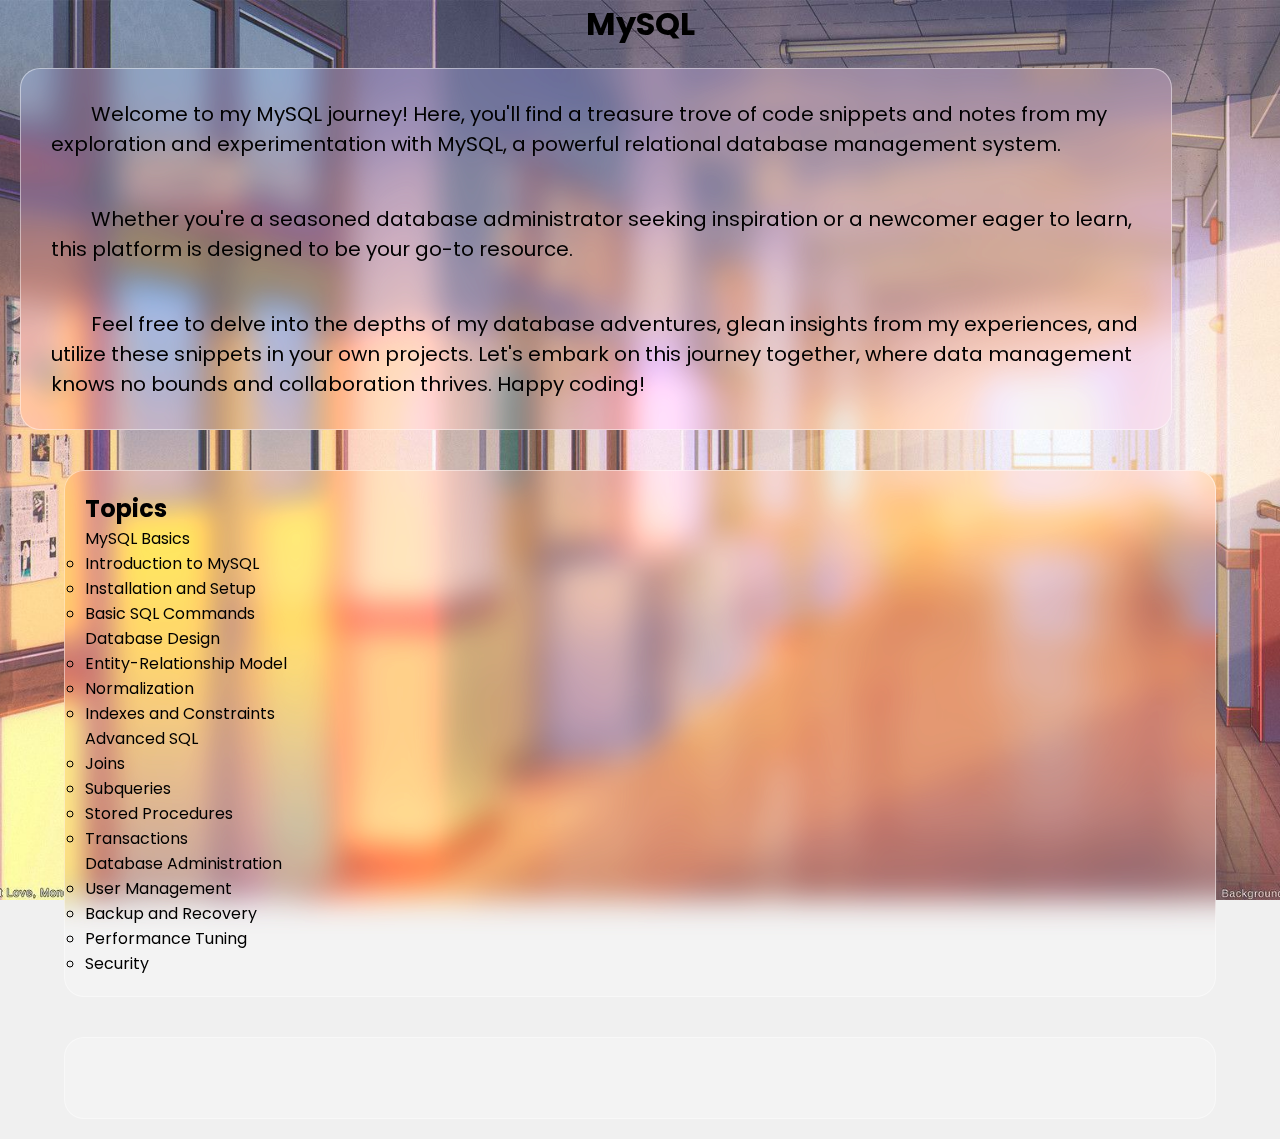
<file: MySQL.html>
<!DOCTYPE html>
<html lang="en">

<head>
    <meta charset="UTF-8">
    <meta name="viewport" content="width=device-width, initial-scale=1.0">
    <title>Code Vault - MySQL</title>
    <link rel="stylesheet" href="./css/MySQL.css">
</head>

<body>
    <!-- Title  -->
    <div class="card0">
        <h1 class="title">MySQL</h1>
    </div>

    <!-- Intro para -->
    <div class="intro">
        <div class="card card1">
            <p>
                Welcome to my MySQL journey! Here, you'll find a treasure trove of code snippets and notes from my
                exploration and experimentation with MySQL, a powerful relational database management system.
            </p>
            <br>
            <p>
                Whether you're a seasoned database administrator seeking inspiration or a newcomer eager to learn, this
                platform is designed to be your go-to resource.
            </p>
            <br>
            <p>
                Feel free to delve into the depths of my database adventures, glean insights from my experiences, and
                utilize these snippets in your own projects. Let's embark on this journey together, where data
                management knows no bounds and collaboration thrives. Happy coding!
            </p>
        </div>

        <div class="intro-image">
            <!-- You can insert an image related to MySQL here -->
            <!-- Example: <img src="mysql_image.jpg" alt="MySQL Logo"> -->
        </div>
    </div>

    <!-- index section -->
    <div class="topic-card card">
        <h2>Topics</h2>
        <ul>
            <div class="faq-item">
                <div class="question">MySQL Basics</div>
                <div class="answer">
                    <ul>
                        <li>Introduction to MySQL</li>
                        <li>Installation and Setup</li>
                        <li>Basic SQL Commands</li>
                    </ul>
                </div>
            </div>

            <div class="faq-item">
                <div class="question">Database Design</div>
                <div class="answer">
                    <ul>
                        <li>Entity-Relationship Model</li>
                        <li>Normalization</li>
                        <li>Indexes and Constraints</li>
                    </ul>
                </div>
            </div>

            <div class="faq-item">
                <div class="question">Advanced SQL</div>
                <div class="answer">
                    <ul>
                        <li>Joins</li>
                        <li>Subqueries</li>
                        <li>Stored Procedures</li>
                        <li>Transactions</li>
                    </ul>
                </div>
            </div>

            <div class="faq-item">
                <div class="question">Database Administration</div>
                <div class="answer">
                    <ul>
                        <li>User Management</li>
                        <li>Backup and Recovery</li>
                        <li>Performance Tuning</li>
                        <li>Security</li>
                    </ul>
                </div>
            </div>
        </ul>
    </div>


    <!-- Notes start here -->
    <section class="Notes-card card">

    </section>

    <script src="./script/MySQL.js"></script>
</body>

</html>
</file>
<file: css/MySQL.css>
@import url('https://fonts.googleapis.com/css?family=Poppins:100,200,300,regular,500,600,700,800,900');

* {
	box-sizing: border-box;
	padding: 0;
	margin: 0;
}

body {
	background: url(../img/D2.jpg) center/cover fixed #f0f0f0;
	font-family: 'Poppins', sans-serif;
	display: flex;
	flex-direction: column;
	justify-content: center;
	align-items: center;
}

p {
	text-indent: 40px;
	font-size: 20px;
	margin: 10px;
}

.card {
	backdrop-filter: blur(15px) saturate(200%);
	background-color: rgba(255, 255, 255, 0.188);
	border-radius: 20px;
	width: 90%;
	padding: 20px;
	margin: 20px;
	border: 1px solid rgba(255, 255, 255, 0.455);
}

.intro-card {
	width: 90%;
	margin: 0 5%;
	background-color: rgba(255, 255, 255, 0.30);	
}

.container {
	max-width: 800px;
	margin: 0 auto;
	padding: 20px;
}

.topic-item-container {
	width: 100%;
	padding: 10px;
	backdrop-filter: blur(15px) saturate(200%);
	background-color: rgba(255, 255, 255, 0.034);
	border-radius: 20px;
	border: 1px solid rgba(255, 255, 255, 0.455);
	transition: all .40s ease;
}

.topic {
	font-size: 20px;
	font-weight: 500;
	margin: 10px;
	cursor: pointer;
	display: flex;
}

.details {
	display: none;
	margin: 20px;
	margin-left: 70px;
}

.details.show {
	display: block;
}

.Notes-card {
	display: flex;
	flex-direction: column;
	margin: 20px;
	padding: 40px;
	justify-content: center;
	align-items: center;
}

.mainTopicName {
	text-align: center;
	margin: 10px;
	font-size: 35px;
	font-weight: 600;
}

.codeSnippet {
	margin: 20px;
	border: 1px solid black;
	border-radius: 5px;
	padding: 20px;
	background: rgba(0, 0, 0, 0.771);
	width: 90%;
}

.codeSnippet * {
	color: white;
}

span {
	color: rgb(21, 0, 255);
	margin: 2px;
	border-radius: 2px;
}

code, .code {
	font-size: 18px;
}

.subTopicHeading {
	border: 1px solid dashed;
}
</file>
<file: css/generalStyling.css>
@import url(https://fonts.googleapis.com/css?family=Poppins:100,100italic,200,200italic,300,300italic,regular,italic,500,500italic,600,600italic,700,700italic,800,800italic,900,900italic);

/* VARIABLES CSS  */
:root {
    /*========== Colors ==========*/
    --first-color: #081f37;
    --title-color: #5fc9f3;
    --text-color: hsl(0, 0%, 100%);
    --body-color: #2e79ba;
    --bg-color : rgba(0, 0, 0, 0.411);
}

* {
	box-sizing: border-box;
	padding: 0;
	margin: 0;
	overflow-x: hidden;

    color: var(--text-color);
    font-family: 'Poppins', sans-serif;
    
    list-style:none;
    text-decoration: none;
}

html {
    scroll-behavior: smooth;
}

body{
    display: flex;
    flex-direction: column;
}
/* header styling of each notes page */
header {
    position: fixed;
    width: 100%;
    height: auto;
    display: flex;
    padding: 10px ; 
    z-index: 100;
    border-bottom: 1px dashed white;
    background: var(--bg-color);
    backdrop-filter: blur(10px);   
}

.logo {
    font-size: 25px;
    margin-left: 2%; 
    letter-spacing: 2px;
}
.dash{
    font-size: 29px;
    font-weight: 300;
}
.cc{
    font-size: 18px;
    font-weight: 300;
}


.sections{
    width: 96%;
    padding: 2%;
     border-radius: 25px;
    backdrop-filter: blur(10px);
    box-shadow: 0 12px 24px rgba(0, 0, 0, 0.4); 
    background-color:var(--bg-color);
    border: 1px white dashed;

    margin: 20px;

    h1{
        text-align: center;
    }
}
</file>
